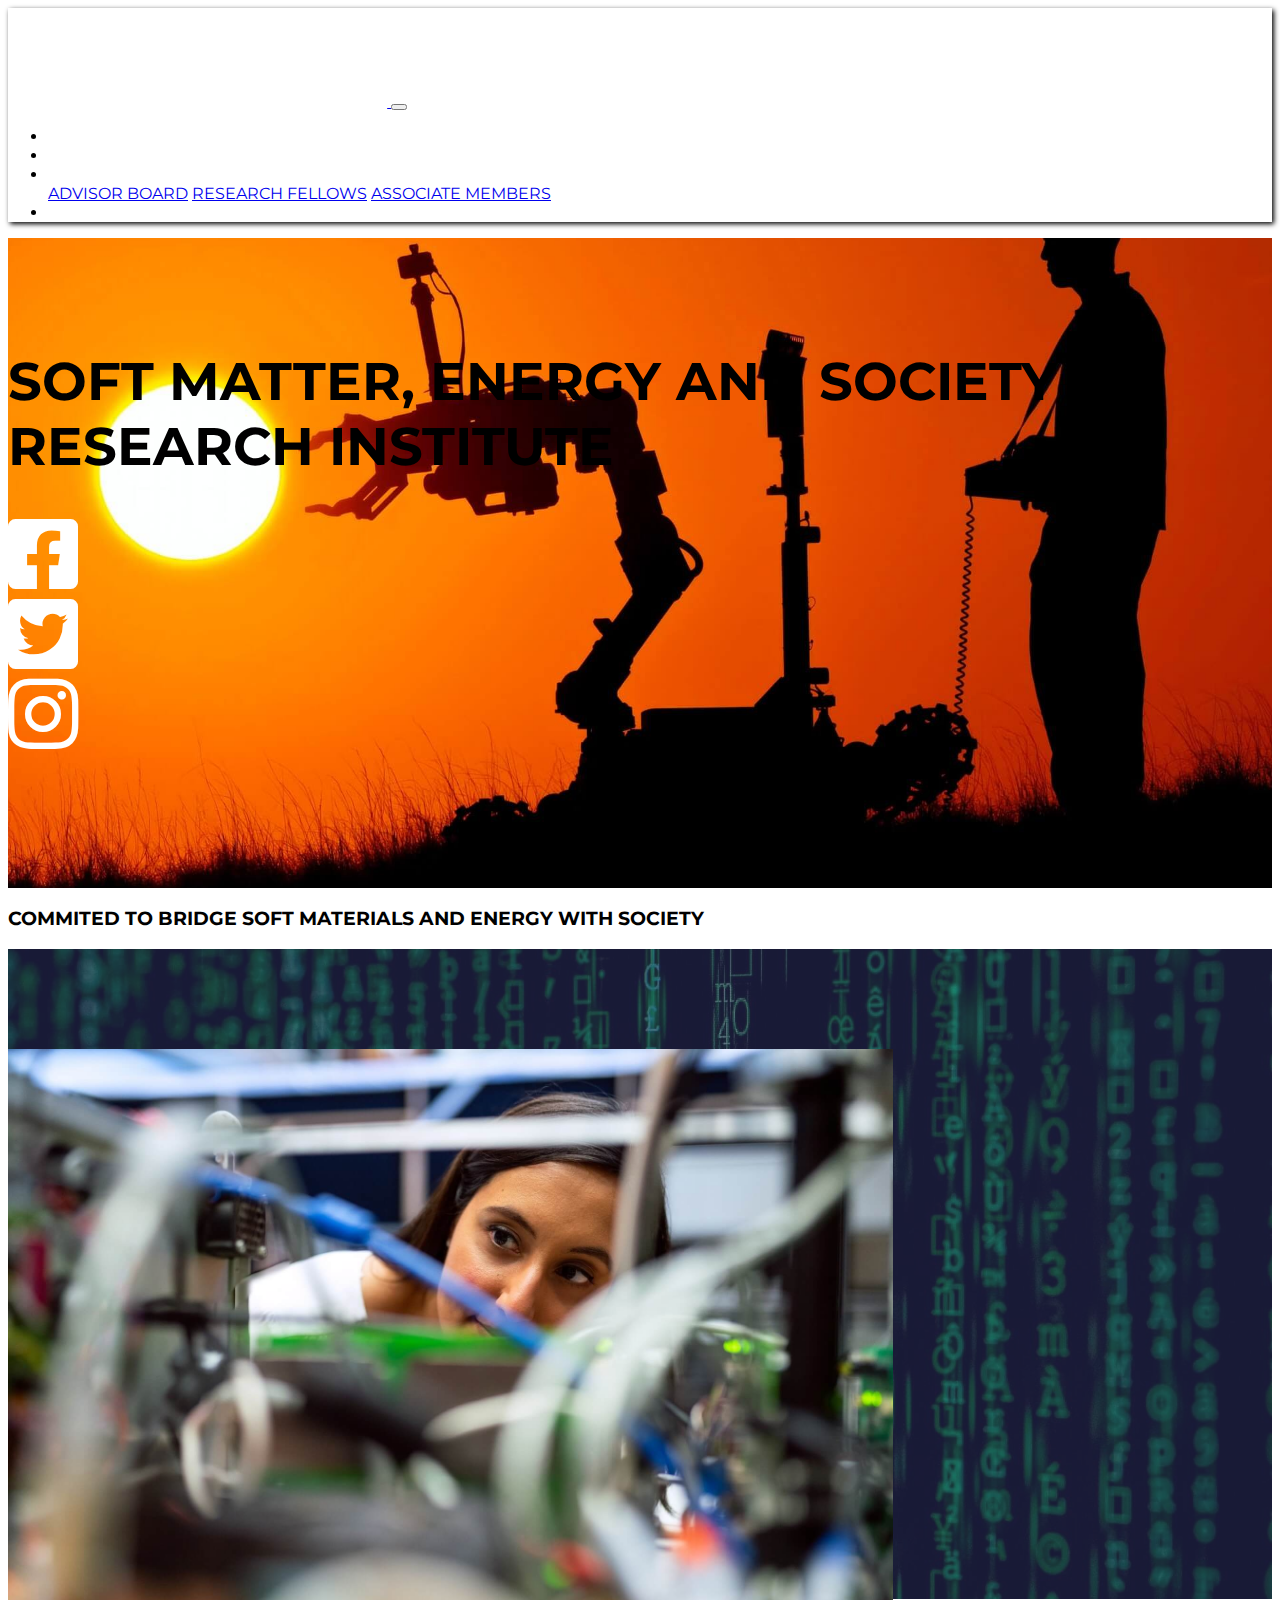
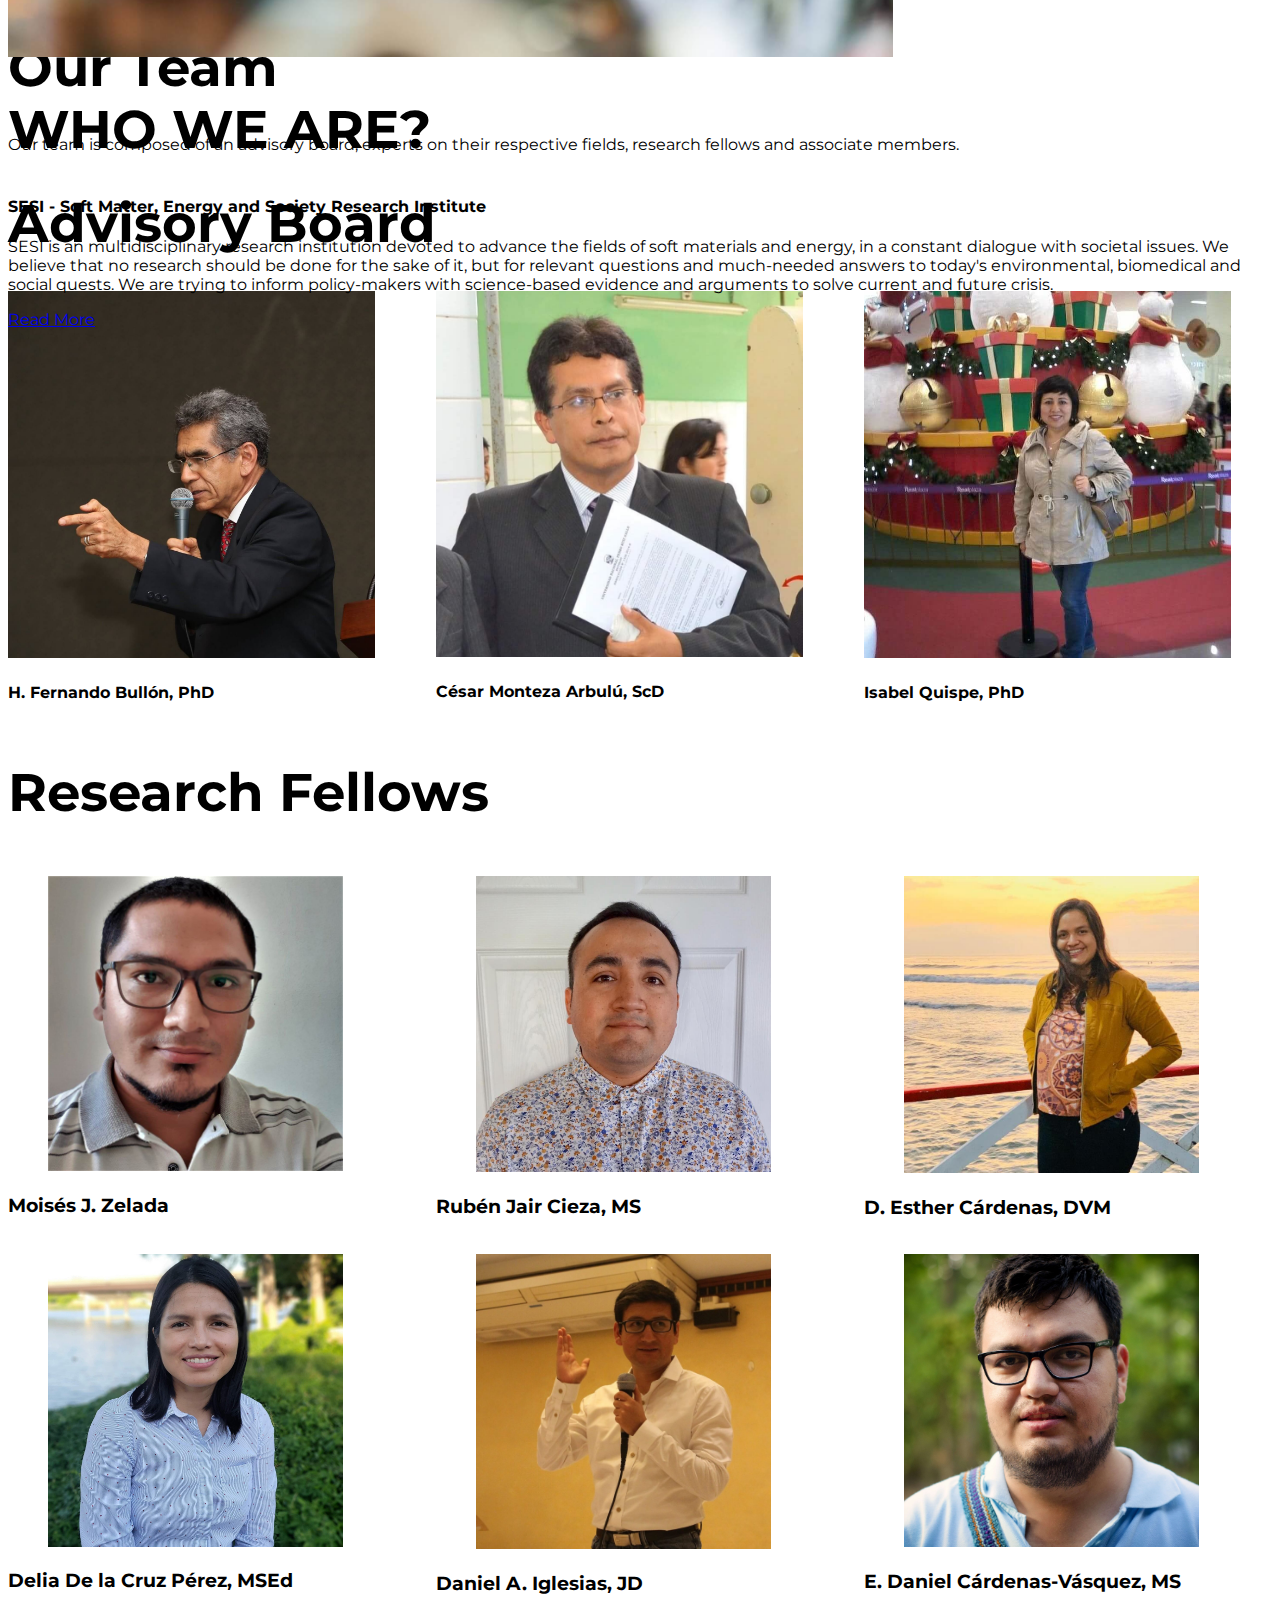
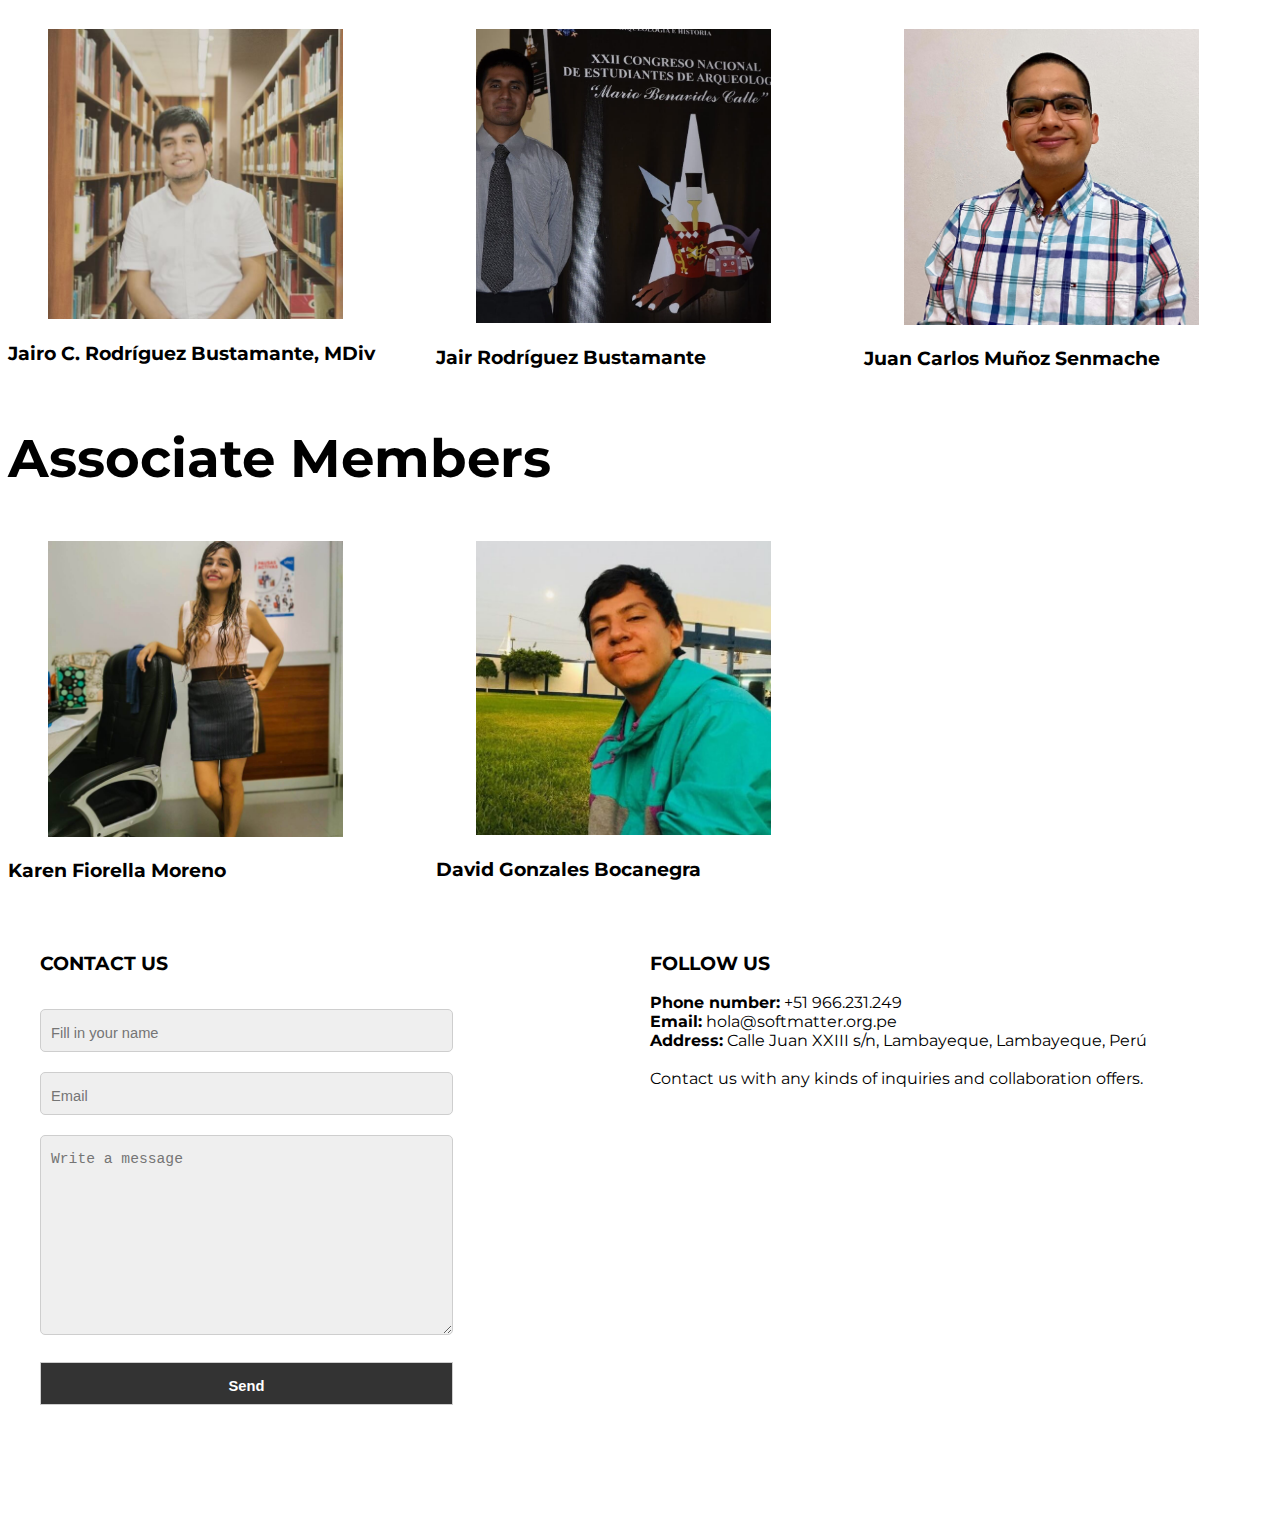
<file: index.html>
<!DOCTYPE html>
<html lang="en">
  <head>
    <title>Soft Matter, Energy and Society Research Institute</title>
    <meta charset="UTF-8" />
    <meta name="viewport" content="width=device-width, initial-scale=1.0" />
    <meta name="author" content="José David Gonzales Bocanegra" />
    <link rel="icon" type="image/png" href="img/icono.png" />

    <!--Font Awesome-->
    <link
      rel="stylesheet"
      href="https://use.fontawesome.com/releases/v5.8.2/css/all.css"
    />
    <!--Bootstrap CSS-->
    <link
      rel="stylesheet"
      href="https://stackpath.bootstrapcdn.com/bootstrap/4.5.0/css/bootstrap.min.css"
      integrity="sha384-9aIt2nRpC12Uk9gS9baDl411NQApFmC26EwAOH8WgZl5MYYxFfc+NcPb1dKGj7Sk"
      crossorigin="anonymous"
    />
    <!--Mi Css-->
    <link rel="stylesheet" href="styles/style.css" />
    <!--Google Fonts-->
    <link
      href="https://fonts.googleapis.com/css2?family=Montserrat&display=swap"
      rel="stylesheet"
    />
  </head>

  <body>
    <!--Navegación-->
    <nav class="navbar navbar-expand-lg navbar-dark bg-dark">
      <a class="navbar-brand" href="index.html">
        <img
          src="img/logo.png"
          href="#"
          alt="logotipo"
          class="img-logo"
          style="width: 30%"
        />
      </a>
      <button
        class="navbar-toggler"
        type="button"
        data-toggle="collapse"
        data-target="#navbarNav"
        aria-controls="navbarNav"
        aria-expanded="false"
        aria-label="Toggle navigation"
      >
        <span class="navbar-toggler-icon"></span>
      </button>
      <div class="collapse navbar-collapse" id="navbarNav">
        <ul class="navbar-nav ml-auto">
          <li class="nav-item active">
            <a class="nav-link" href="index.html"
              >HOME <span class="sr-only">(current)</span>
            </a>
          </li>
          <li class="nav-item">
            <a class="nav-link" href="#about">ABOUT</a>
          </li>
          <li class="nav-item dropdown">
            <a
              class="nav-link dropdown-toggle"
              href="#"
              id="navbarDropdownMenuLink"
              role="button"
              data-toggle="dropdown"
              aria-haspopup="true"
              aria-expanded="false"
            >
              TEAM
            </a>
            <div class="dropdown-menu" aria-labelledby="navbarDropdownMenuLink">
              <a class="dropdown-item" href="#advisor-board">ADVISOR BOARD</a>
              <a class="dropdown-item" href="#research-fellows"
                >RESEARCH FELLOWS</a
              >
              <a class="dropdown-item" href="#asociate-members"
                >ASSOCIATE MEMBERS</a
              >
            </div>
          </li>
          <li class="nav-item">
            <a class="nav-link" href="#contact">CONTACT</a>
          </li>
        </ul>
      </div>
    </nav>

    <!--BLOQUE #01: Header-->
    <header class="main-header">
      <!--Título e íconos de redes sociales-->
      <div class="text-white py-5">
        <div class="container text-center">
          <h1 class="title justify-content-center align-self-center py-5">
            SOFT MATTER, ENERGY AND SOCIETY RESEARCH INSTITUTE
          </h1>
          <div class="row">
            <div id="facebook" class="col">
              <a
                class="icon"
                href="https://web.facebook.com/softmatter"
                target="_blank"
              >
                <i class="fab fa-facebook-square"></i>
              </a>
            </div>
            <div id="twitter" class="col">
              <a class="icon" href="" target="_blank">
                <i class="fab fa-twitter-square"></i>
              </a>
            </div>
            <div id="instagram" class="col">
              <a class="icon" href="" target="_blank">
                <i class="fab fa-instagram"></i>
              </a>
            </div>
          </div>
        </div>
      </div>
    </header>

    <!--BLOQUE #02-->
    <section>
      <h3 class="title text-center py-5">
        COMMITED TO BRIDGE SOFT MATERIALS AND ENERGY WITH SOCIETY
      </h3>
    </section>

    <!--BLOQUE #03: ¿Quiénes somos?-->
    <section id="about" class="main-about">
      <div class="background-overlay text-white py-5">
        <div class="container">
          <div class="row">
            <div
              class="col-md-6 text-center justify-content-center align-self-center"
            >
              <img
                src="img/scientist.jpg"
                alt="scientist"
                class="img-fluid imagen"
                style="width: 70%"
              />
            </div>
            <div
              class="col-md-6 text-center justify-content-center align-self-center"
            >
              <h1 class="title">WHO WE ARE?</h1>
              <h4>SESI - Soft Matter, Energy and Society Research Institute</h4>
              <p class="text">
                SESI is an multidisciplinary research institution devoted to
                advance the fields of soft materials and energy, in a constant
                dialogue with societal issues. We believe that no research
                should be done for the sake of it, but for relevant questions
                and much-needed answers to today's environmental, biomedical and
                social quests. We are trying to inform policy-makers with
                science-based evidence and arguments to solve current and future
                crisis.
              </p>
              <a href="#" class="btn btn-outline-secondary btn-lg text-width"
                >Read More</a
              >
            </div>
          </div>
        </div>
      </div>
    </section>

    <!--BLOQUE #04: Nuestro Equipo-->
    <section class="team bg-light py-5">
      <div>
        <h1 class="text-center">Our Team</h1>
        <p class="text-center">
          Our team is composed of an advisory board, experts on their respective
          fields, research fellows and associate members.
        </p>

        <div id="advisor-board" class="junta-consultiva py-3">
          <h1 class="text-center py-5">Advisory Board</h1>
          <div class="container grid-3 text-center">
            <div class="col">
              <img
                class="imagen"
                src="img/bullon.jpg"
                alt="F. Bullon"
                style="width: 90%"
              />
              <h4 class="text-center persona">H. Fernando Bullón, PhD</h4>
            </div>
            <div class="col">
              <img
                class="imagen"
                src="img/monteza.jpg"
                alt="C. Monteza"
                style="width: 90%"
              />
              <h4 class="text-center persona">César Monteza Arbulú, ScD</h4>
            </div>
            <div class="col">
              <img
                class="imagen"
                src="img/isabel.jpg"
                alt="I. Quispe"
                style="width: 90%"
              />
              <h4 class="text-center persona">Isabel Quispe, PhD</h4>
            </div>
          </div>
        </div>

        <div id="research-fellows" class="investigadores py-5">
          <h1 class="text-center">Research Fellows</h1>
          <div class="container grid-3 text-center py-3">
            <div class="col1">
              <div>
                <figure>
                  <a href="R_Fellows/mzelada.html">
                    <img
                      src="img/zeladxxx.jpg"
                      alt="M. Zelada"
                      style="width: 90%"
                    />
                  </a>
                </figure>

                <h3 class="text-center">Moisés J. Zelada</h3>
              </div>
            </div>
            <div class="col2">
              <div>
                <figure>
                  <a href="R_Fellows/rcieza.html">
                    <img
                      src="img/jair2.jpeg"
                      alt="R. Cieza"
                      style="width: 90%"
                    />
                  </a>
                </figure>
                <h3 class="text-center">Rubén Jair Cieza, MS</h3>
              </div>
            </div>
            <div class="col3">
              <div>
                <figure>
                  <a href="R_Fellows/ecardenas.html">
                    <img
                      src="img/esther.jpeg"
                      alt="E. Cárdenas"
                      style="width: 90%"
                    />
                  </a>
                </figure>
                <h3 class="text-center">D. Esther Cárdenas, DVM</h3>
              </div>
            </div>
          </div>
          <div class="container grid-3 text-center">
            <div class="col1">
              <div>
                <figure>
                  <a href="R_Fellows/ddelacruz.html">
                    <img
                      src="img/delia.jpg"
                      alt="D. de la Cruz"
                      style="width: 90%"
                    />
                  </a>
                </figure>
                <h3 class="text-center">Delia De la Cruz Pérez, MSEd</h3>
              </div>
            </div>
            <div class="col2">
              <div>
                <figure>
                  <a href="R_Fellows/diglesias.html">
                    <img
                      src="img/iglesias.jpg"
                      alt="D. Iglesias"
                      style="width: 90%"
                    />
                  </a>
                </figure>
                <h3 class="text-center">Daniel A. Iglesias, JD</h3>
              </div>
            </div>
            <div class="col3">
              <div>
                <figure>
                  <a href="R_Fellows/dcardenas.html">
                    <img
                      src="img/daniel.jpg"
                      alt="D. Cárdenas"
                      style="width: 90%"
                    />
                  </a>
                </figure>
                <h3 class="text-center">E. Daniel Cárdenas-Vásquez, MS</h3>
              </div>
            </div>
          </div>
          <div class="container grid-3 text-center">
            <div class="col1">
              <div>
                <figure>
                  <a href="R_Fellows/jrodriguez.html">
                    <img
                      src="img/jairo.jpeg"
                      alt="J. Rodríguez"
                      style="width: 90%"
                    />
                  </a>
                </figure>
                <h3 class="text-center">Jairo C. Rodríguez Bustamante, MDiv</h3>
              </div>
            </div>
            <div class="col2">
              <div>
                <figure>
                  <a href="R_Fellows/orodriguez.html">
                    <img
                      src="img/jair.jpeg"
                      alt="O. Rodríguez"
                      style="width: 90%"
                    />
                  </a>
                </figure>
                <h3 class="text-center">Jair Rodríguez Bustamante</h3>
              </div>
            </div>
            <div class="col3">
              <div>
                <figure>
                  <a href="R_Fellows/jmunoz.html">
                    <img
                      src="img/juanca.jpg"
                      alt="J. Muñoz"
                      style="width: 90%"
                    />
                  </a>
                </figure>
                <h3 class="text-center">Juan Carlos Muñoz Senmache</h3>
              </div>
            </div>
          </div>
        </div>

        <div id="asociate-members" class="asociados">
          <h1 class="text-center">Associate Members</h1>
          <div class="container grid-3 text-center">
            <div class="col1">
              <div>
                <figure>
                  <a href="R_Fellows/kmoreno.html">
                    <img
                      src="img/lokis.jpeg"
                      alt="K. Moreno"
                      style="width: 90%"
                    />
                  </a>
                </figure>
                <h3 class="text-center">Karen Fiorella Moreno</h3>
              </div>
            </div>
            <div class="col2">
              <div>
                <figure>
                  <a href="R_Fellows/dgonzales.html">
                    <img
                      src="img/david.jpeg"
                      alt="D. Gonzales"
                      style="width: 90%"
                    />
                  </a>
                </figure>
                <h3 class="text-center">David Gonzales Bocanegra</h3>
              </div>
            </div>
            <div class="col3">
              <div>
                <!--Columna vacía-->
              </div>
            </div>
          </div>
        </div>
      </div>
    </section>

    <section id="contact" class="contacto bg-medium">
      <div class="container grid-2">
        <div class="col1">
          <h3 class="title">CONTACT US</h3>
          <form class="formulario">
            <input
              name="nombre"
              placeholder="Fill in your name"
              type="text"
              required
            /><br />
            <input
              name="email"
              placeholder="Email"
              type="email"
              required
            /><br />
            <textarea
              name="mensaje"
              placeholder="Write a message"
              required
            ></textarea>
            <input type="submit" value="Send" class="enviar" />
          </form>
        </div>
        <div class="col2">
          <h3 class="title">FOLLOW US</h3>
          <div class="social">
            <!--REDES SOCIALES VACÍAS-->
          </div>
          <div class="siguenos">
            <p class="text">
              <b>Phone number:</b> +51 966.231.249<br />
              <b>Email:</b> hola@softmatter.org.pe<br />
              <b>Address:</b> Calle Juan XXIII s/n, Lambayeque, Lambayeque,
              Perú<br /><br />
              Contact us with any kinds of inquiries and collaboration offers.
            </p>
          </div>
        </div>
      </div>
    </section>

    <footer class="footer-main text-center bg-dark">
      <div>
        <p class="text">
          Soft Matter &copy; 2020 - Todos los derechos reservados
        </p>
      </div>
    </footer>

    <!--BOOTSTRAP JS-->
    <script
      src="https://code.jquery.com/jquery-3.5.1.slim.min.js"
      integrity="sha384-DfXdz2htPH0lsSSs5nCTpuj/zy4C+OGpamoFVy38MVBnE+IbbVYUew+OrCXaRkfj"
      crossorigin="anonymous"
    ></script>
    <script
      src="https://cdn.jsdelivr.net/npm/popper.js@1.16.0/dist/umd/popper.min.js"
      integrity="sha384-Q6E9RHvbIyZFJoft+2mJbHaEWldlvI9IOYy5n3zV9zzTtmI3UksdQRVvoxMfooAo"
      crossorigin="anonymous"
    ></script>
    <script
      src="https://stackpath.bootstrapcdn.com/bootstrap/4.5.0/js/bootstrap.min.js"
      integrity="sha384-OgVRvuATP1z7JjHLkuOU7Xw704+h835Lr+6QL9UvYjZE3Ipu6Tp75j7Bh/kR0JKI"
      crossorigin="anonymous"
    ></script>
  </body>
</html>
</file>
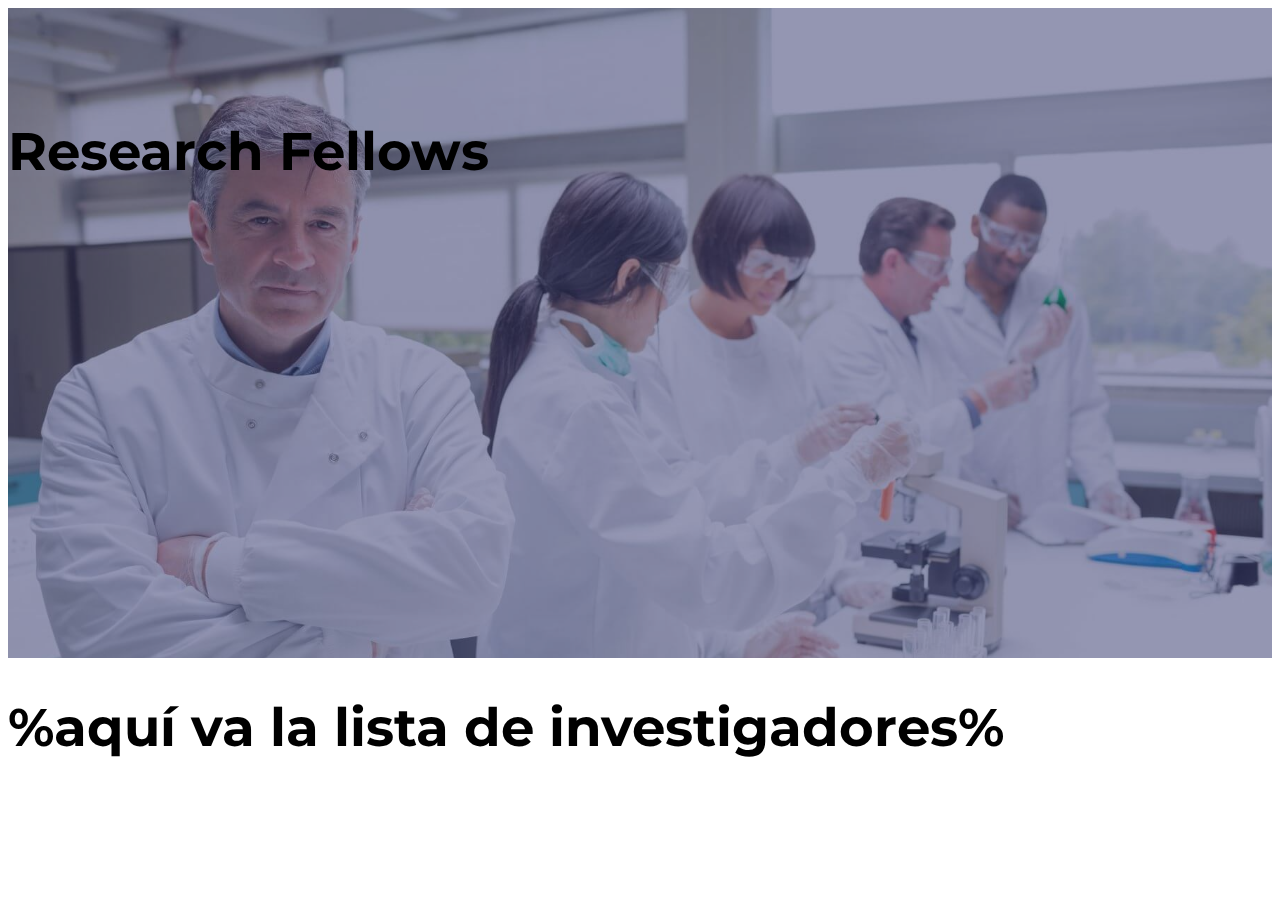
<file: research_fellows.html>
<!DOCTYPE html>
<html lang="en">

<head>
	<title>SM| Research Fellows</title>
	<meta charset="UTF-8">
	<meta name="viewport" content="width=device-width, initial-scale=1.0">
	<meta name="author" content="José David Gonzales Bocanegra">
	<link rel="icon" type="image/png" href="img/icono.png" />

	<!--Font Awesome-->
	<link rel="stylesheet" href="https://use.fontawesome.com/releases/v5.8.2/css/all.css">
	<!--Bootstrap CSS-->
	<link rel="stylesheet" href="https://stackpath.bootstrapcdn.com/bootstrap/4.5.0/css/bootstrap.min.css" integrity="sha384-9aIt2nRpC12Uk9gS9baDl411NQApFmC26EwAOH8WgZl5MYYxFfc+NcPb1dKGj7Sk" crossorigin="anonymous">
	<!--Mi Css-->
	<link rel="stylesheet" href="styles/style.css">
	<!--Google Fonts-->
	<link href="https://fonts.googleapis.com/css2?family=Montserrat&display=swap" rel="stylesheet">

</head>

<body>
	<!--Header-->
    <header class="secondary-header">
		<div class="background-overlay text-white py-5">
			<div class="container text-center">
				<h1 class="title justify-content-center align-self-center py-5">Research Fellows</h1>
			</div>
		</div>
	</header>

	<!--Investigadores-->
	<section class="">
		<div>
			<h1>%aquí va la lista de investigadores%</h1>
		</div>
	</section>
</body>

</html>
</file>
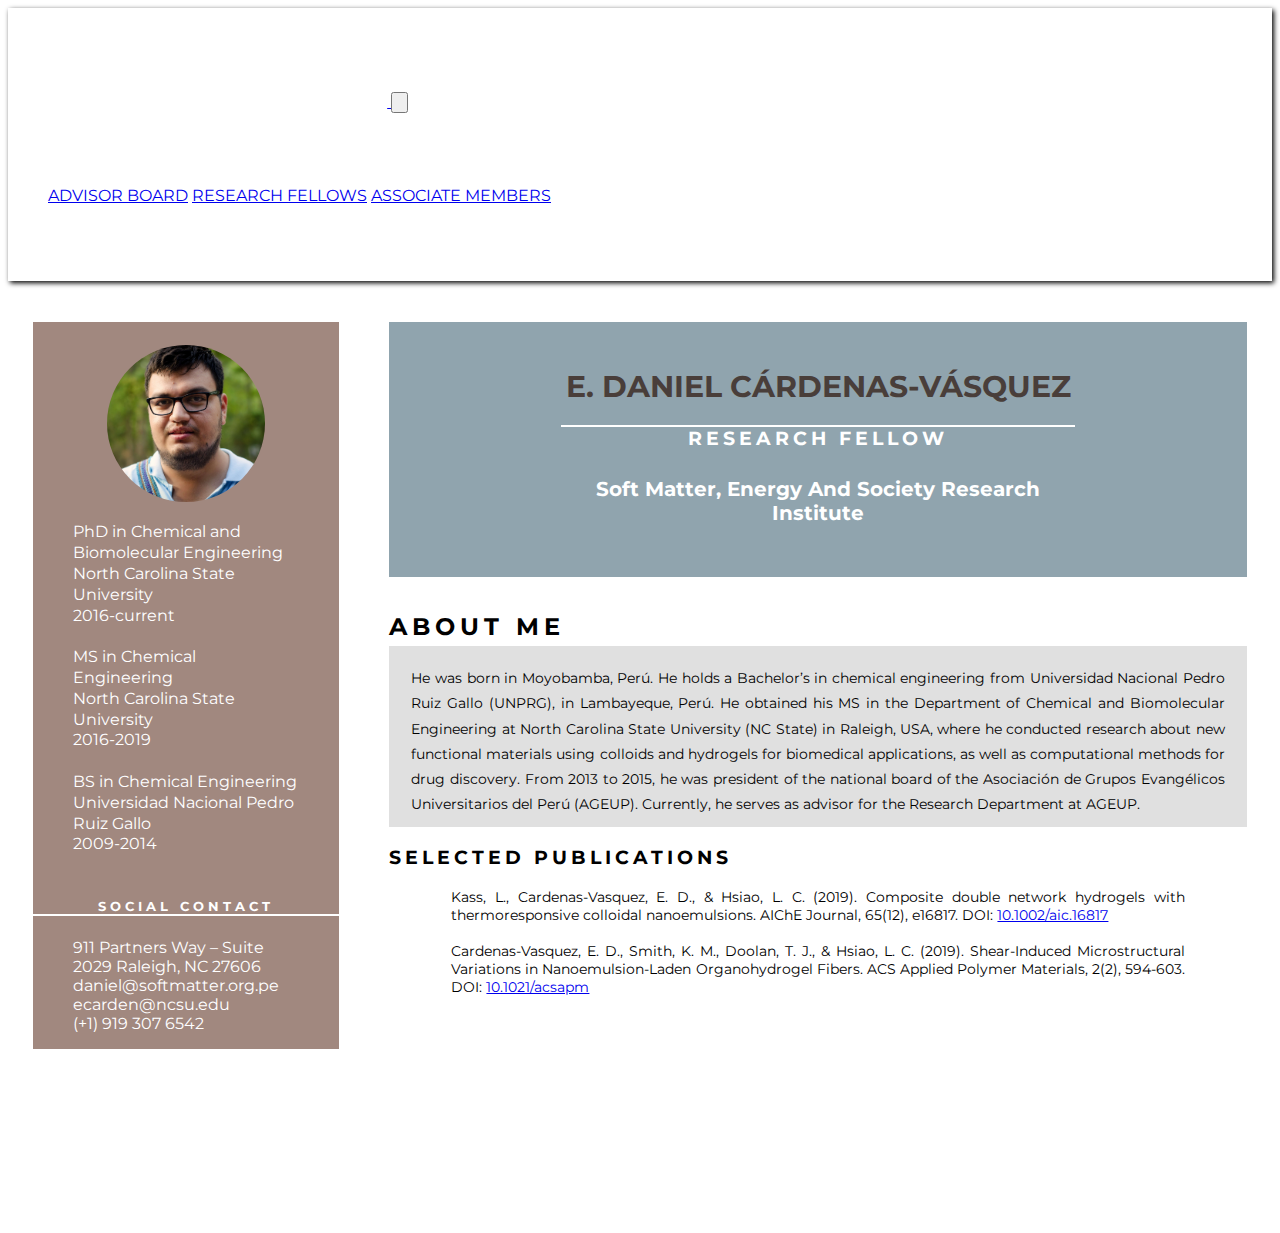
<file: R_Fellows/dcardenas.html>
<!DOCTYPE html>
<html lang="en">
  <head>
    <meta charset="UTF-8" />
    <meta name="viewport" content="width=device-width, initial-scale=1.0" />
    <title>RF| Ernesto D. Cárdenas</title>
    <meta name="author" content="José David Gonzales Bocanegra" />
    <link rel="icon" type="image/png" href="/img/icono.png" />

    <!--Font Awesome-->
    <link
      rel="stylesheet"
      href="https://use.fontawesome.com/releases/v5.8.2/css/all.css"
    />
    <!--Bootstrap CSS-->
    <link
      rel="stylesheet"
      href="https://stackpath.bootstrapcdn.com/bootstrap/4.5.0/css/bootstrap.min.css"
      integrity="sha384-9aIt2nRpC12Uk9gS9baDl411NQApFmC26EwAOH8WgZl5MYYxFfc+NcPb1dKGj7Sk"
      crossorigin="anonymous"
    />
    <!--Mi Css del index-->
    <link rel="stylesheet" href="/styles/style.css" />
    <!--Google Fonts-->
    <link
      href="https://fonts.googleapis.com/css2?family=Montserrat&display=swap"
      rel="stylesheet"
    />
    <!--CSS de CV-->
    <link rel="stylesheet" href="../styles/styleCV.css" />
  </head>
  <body>
    <!--Navegación-->
    <nav class="navbar navbar-expand-lg navbar-dark bg-dark">
      <a class="navbar-brand" href="../index.html">
        <img
          src="../img/logo.png"
          href="#"
          alt="logotipo"
          class="img-logo"
          style="width: 30%"
        />
      </a>
      <button
        class="navbar-toggler"
        type="button"
        data-toggle="collapse"
        data-target="#navbarNav"
        aria-controls="navbarNav"
        aria-expanded="false"
        aria-label="Toggle navigation"
      >
        <span class="navbar-toggler-icon"></span>
      </button>
      <div class="collapse navbar-collapse" id="navbarNav">
        <ul class="navbar-nav ml-auto">
          <li class="nav-item active">
            <a class="nav-link" href="../index.html"
              >HOME <span class="sr-only"></span>
            </a>
          </li>
          <li class="nav-item">
            <a class="nav-link" href="#">ABOUT</a>
          </li>
          <li class="nav-item dropdown">
            <a
              class="nav-link dropdown-toggle"
              href="#"
              id="navbarDropdownMenuLink"
              role="button"
              data-toggle="dropdown"
              aria-haspopup="true"
              aria-expanded="false"
            >
              TEAM
            </a>
            <div class="dropdown-menu" aria-labelledby="navbarDropdownMenuLink">
              <a class="dropdown-item" href="#">ADVISOR BOARD</a>
              <a
                class="dropdown-item"
                href="/pages/research_fellows.html"
                target="_blank"
                >RESEARCH FELLOWS</a
              >
              <a class="dropdown-item" href="#">ASSOCIATE MEMBERS</a>
            </div>
          </li>
          <li class="nav-item">
            <a class="nav-link" href="/pages/research_fellows.html">RESEARCH</a>
          </li>
          <li class="nav-item">
            <a class="nav-link" href="#">ACADEMICS</a>
          </li>
          <li class="nav-item">
            <a class="nav-link" href="#">CONTACT</a>
          </li>
          <li class="nav-item">
            <a class="nav-link" href="#">ESPAÑOL</a>
          </li>
        </ul>
      </div>
    </nav>

    <header>
      <!--Por ahora el header vacío-->
    </header>
    <div class="main-container">
      <aside>
        <figure id="img-CV">
          <img
            src="../img/daniel.jpg"
            alt="imagen del investigador Daniel Cárdenas"
          />
        </figure>
        <section class="izquierda">
          <ul>
            <li><span>PhD in Chemical and Biomolecular Engineering</span></li>
            <li>
              <span>North Carolina State University </span><br /><span
                >2016-current</span
              >
            </li>
            <br />
            <li><span>MS in Chemical Engineering</span></li>
            <li>
              <span>North Carolina State University </span><br /><span
                >2016-2019</span
              >
            </li>
            <br />
            <li><span>BS in Chemical Engineering</span></li>
            <li>
              <span>Universidad Nacional Pedro Ruiz Gallo </span><br /><span
                >2009-2014</span
              >
            </li>
            <br />
          </ul>
        </section>
        <section>
          <h5>Social Contact</h5>
          <ul>
            <li>
              <span>911 Partners Way – Suite 2029 Raleigh, NC 27606</span>
            </li>
            <li><span>daniel@softmatter.org.pe</span></li>
            <li><span>ecarden@ncsu.edu</span></li>
            <li><span>(+1) 919 307 6542</span></li>
          </ul>
        </section>
      </aside>
      <main>
        <section class="hero">
          <h1>E. Daniel Cárdenas-Vásquez</h1>
          <h3>Research Fellow</h3>
          <h4>Soft Matter, Energy And Society Research Institute</h4>
        </section>
        <section class="about-me">
          <h2>About me</h2>
          <p>
            He was born in Moyobamba, Perú. He holds a Bachelor’s in chemical
            engineering from Universidad Nacional Pedro Ruiz Gallo (UNPRG), in
            Lambayeque, Perú. He obtained his MS in the Department of Chemical
            and Biomolecular Engineering at North Carolina State University (NC
            State) in Raleigh, USA, where he conducted research about new
            functional materials using colloids and hydrogels for biomedical
            applications, as well as computational methods for drug discovery.
            From 2013 to 2015, he was president of the national board of the
            Asociación de Grupos Evangélicos Universitarios del Perú (AGEUP).
            Currently, he serves as advisor for the Research Department at
            AGEUP.
          </p>
        </section>
        <section class="selected-publications">
          <h3>Selected Publications</h3>
          <article>
            <ul>
              <li>
                Kass, L., Cardenas‐Vasquez, E. D., & Hsiao, L. C. (2019).
                Composite double network hydrogels with thermoresponsive
                colloidal nanoemulsions. AIChE Journal, 65(12), e16817. DOI:
                <a href="https://doi.org/10.1002/aic.16817" target="_blank"
                  >10.1002/aic.16817
                </a>
              </li>
              <br />
              <li>
                Cardenas-Vasquez, E. D., Smith, K. M., Doolan, T. J., & Hsiao,
                L. C. (2019). Shear-Induced Microstructural Variations in
                Nanoemulsion-Laden Organohydrogel Fibers. ACS Applied Polymer
                Materials, 2(2), 594-603. DOI:
                <a href="https://doi.org/10.1021/acsapm.9b00979" target="_blank"
                  >10.1021/acsapm
                </a>
              </li>
            </ul>
          </article>
        </section>
      </main>
    </div>
    <footer class="footer-CV text-center bg-dark">
      <div>
        <p class="text">
          Soft Matter &copy; 2020 - Todos los derechos reservados
        </p>
      </div>
    </footer>
  </body>
</html>
</file>
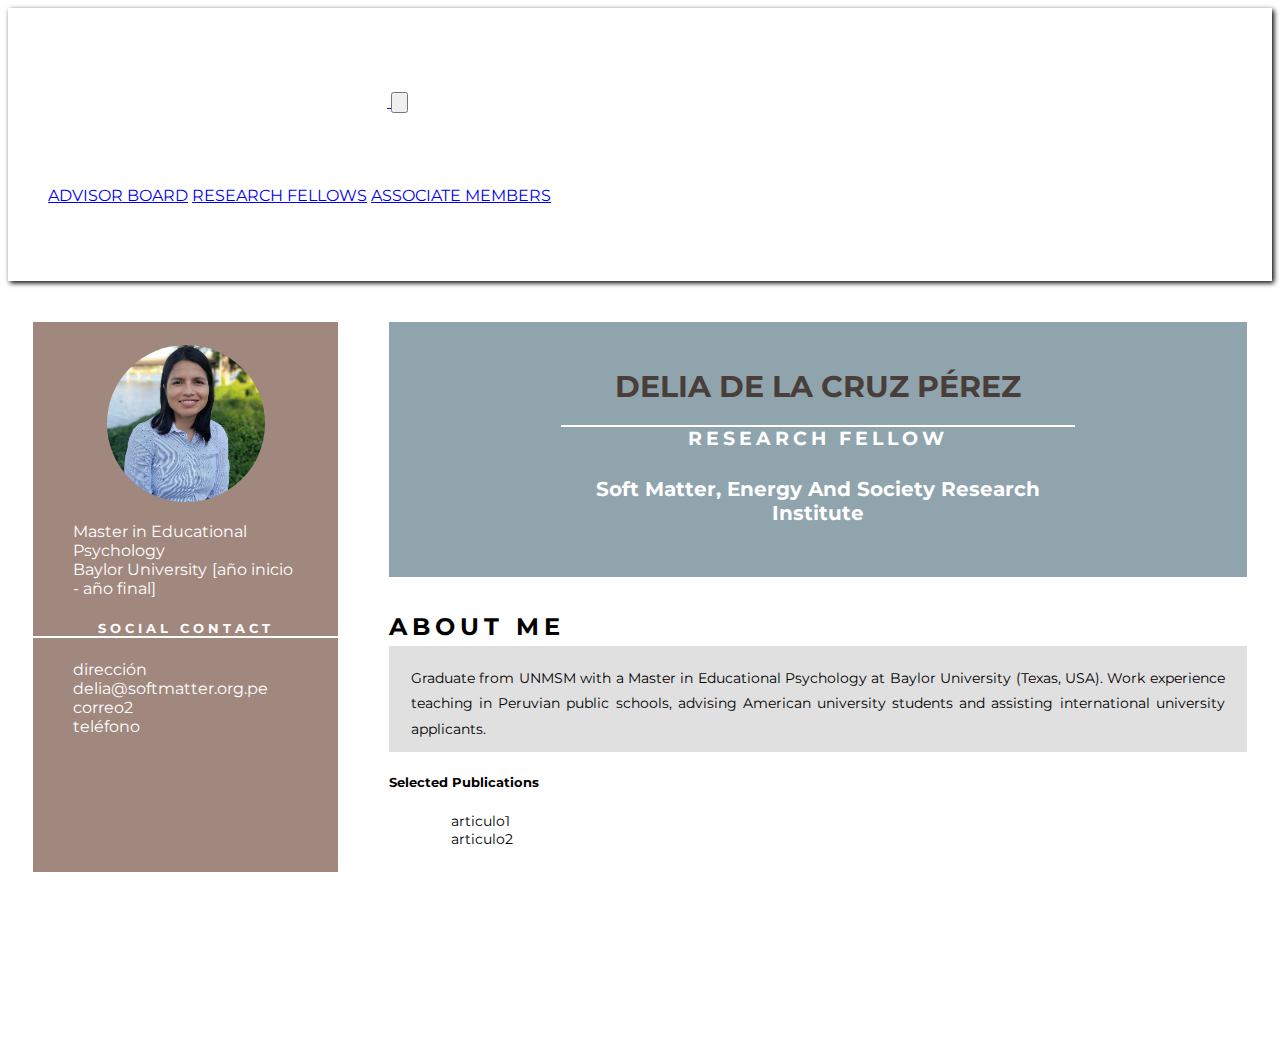
<file: R_Fellows/ddelacruz.html>
<!DOCTYPE html>
<html lang="en">
  <head>
    <meta charset="UTF-8" />
    <meta name="viewport" content="width=device-width, initial-scale=1.0" />
    <title>RF| Delia De la Cruz</title>
    <meta name="author" content="José David Gonzales Bocanegra" />
    <link rel="icon" type="image/png" href="/img/icono.png" />

    <!--Font Awesome-->
    <link
      rel="stylesheet"
      href="https://use.fontawesome.com/releases/v5.8.2/css/all.css"
    />
    <!--Bootstrap CSS-->
    <link
      rel="stylesheet"
      href="https://stackpath.bootstrapcdn.com/bootstrap/4.5.0/css/bootstrap.min.css"
      integrity="sha384-9aIt2nRpC12Uk9gS9baDl411NQApFmC26EwAOH8WgZl5MYYxFfc+NcPb1dKGj7Sk"
      crossorigin="anonymous"
    />
    <!--Mi Css del index-->
    <link rel="stylesheet" href="/styles/style.css" />
    <!--Google Fonts-->
    <link
      href="https://fonts.googleapis.com/css2?family=Montserrat&display=swap"
      rel="stylesheet"
    />
    <!--CSS de CV-->
    <link rel="stylesheet" href="../styles/styleCV.css" />
  </head>
  <body>
    <!--Navegación-->
    <nav class="navbar navbar-expand-lg navbar-dark bg-dark">
      <a class="navbar-brand" href="../index.html">
        <img
          src="../img/logo.png"
          href="#"
          alt="logotipo"
          class="img-logo"
          style="width: 30%"
        />
      </a>
      <button
        class="navbar-toggler"
        type="button"
        data-toggle="collapse"
        data-target="#navbarNav"
        aria-controls="navbarNav"
        aria-expanded="false"
        aria-label="Toggle navigation"
      >
        <span class="navbar-toggler-icon"></span>
      </button>
      <div class="collapse navbar-collapse" id="navbarNav">
        <ul class="navbar-nav ml-auto">
          <li class="nav-item active">
            <a class="nav-link" href="../index.html"
              >HOME <span class="sr-only"></span
            ></a>
          </li>
          <li class="nav-item">
            <a class="nav-link" href="#">ABOUT</a>
          </li>
          <li class="nav-item dropdown">
            <a
              class="nav-link dropdown-toggle"
              href="#"
              id="navbarDropdownMenuLink"
              role="button"
              data-toggle="dropdown"
              aria-haspopup="true"
              aria-expanded="false"
            >
              TEAM
            </a>
            <div class="dropdown-menu" aria-labelledby="navbarDropdownMenuLink">
              <a class="dropdown-item" href="#">ADVISOR BOARD</a>
              <a
                class="dropdown-item"
                href="/pages/research_fellows.html"
                target="_blank"
                >RESEARCH FELLOWS</a
              >
              <a class="dropdown-item" href="#">ASSOCIATE MEMBERS</a>
            </div>
          </li>
          <li class="nav-item">
            <a class="nav-link" href="#">RESEARCH</a>
          </li>
          <li class="nav-item">
            <a class="nav-link" href="#">ACADEMICS</a>
          </li>
          <li class="nav-item">
            <a class="nav-link" href="#">CONTACT</a>
          </li>
          <li class="nav-item">
            <a class="nav-link" href="#">ESPAÑOL</a>
          </li>
        </ul>
      </div>
    </nav>

    <header>
      <!--Por ahora el header vacío-->
    </header>
    <div class="main-container">
      <aside class="delia">
        <figure id="img-CV">
          <img
            src="../img/delia.jpg"
            alt="imagen del investigador Delia de la Cruz"
          />
        </figure>
        <section>
          <ul>
            <li><span>Master in Educational Psychology</span></li>
            <li>
              <span>Baylor University </span
              ><span>[año inicio - año final]</span>
            </li>
            <!--Se siguen colocando los grados y universidades de acuerdo al investigador-->
          </ul>
        </section>
        <section>
          <h5>Social Contact</h5>
          <ul>
            <li><span>dirección</span></li>
            <li><span>delia@softmatter.org.pe</span></li>
            <li><span>correo2</span></li>
            <li><span>teléfono</span></li>
          </ul>
        </section>
      </aside>
      <main>
        <section class="hero">
          <h1>Delia de la Cruz Pérez</h1>
          <h3>Research Fellow</h3>
          <h4>Soft Matter, Energy And Society Research Institute</h4>
        </section>
        <section class="about-me">
          <h2>About me</h2>
          <p>
            Graduate from UNMSM with a Master in Educational Psychology at
            Baylor University (Texas, USA). Work experience teaching in Peruvian
            public schools, advising American university students and assisting
            international university applicants.
          </p>
        </section>
        <section class="selected-publications">
          <h5>Selected Publications</h5>
          <article>
            <ul>
              <li>articulo1</li>
              <li>articulo2</li>
            </ul>
          </article>
        </section>
      </main>
    </div>
    <footer class="footer-CV text-center bg-dark">
      <div>
        <p class="text">
          Soft Matter &copy; 2020 - Todos los derechos reservados
        </p>
      </div>
    </footer>
  </body>
</html>
</file>
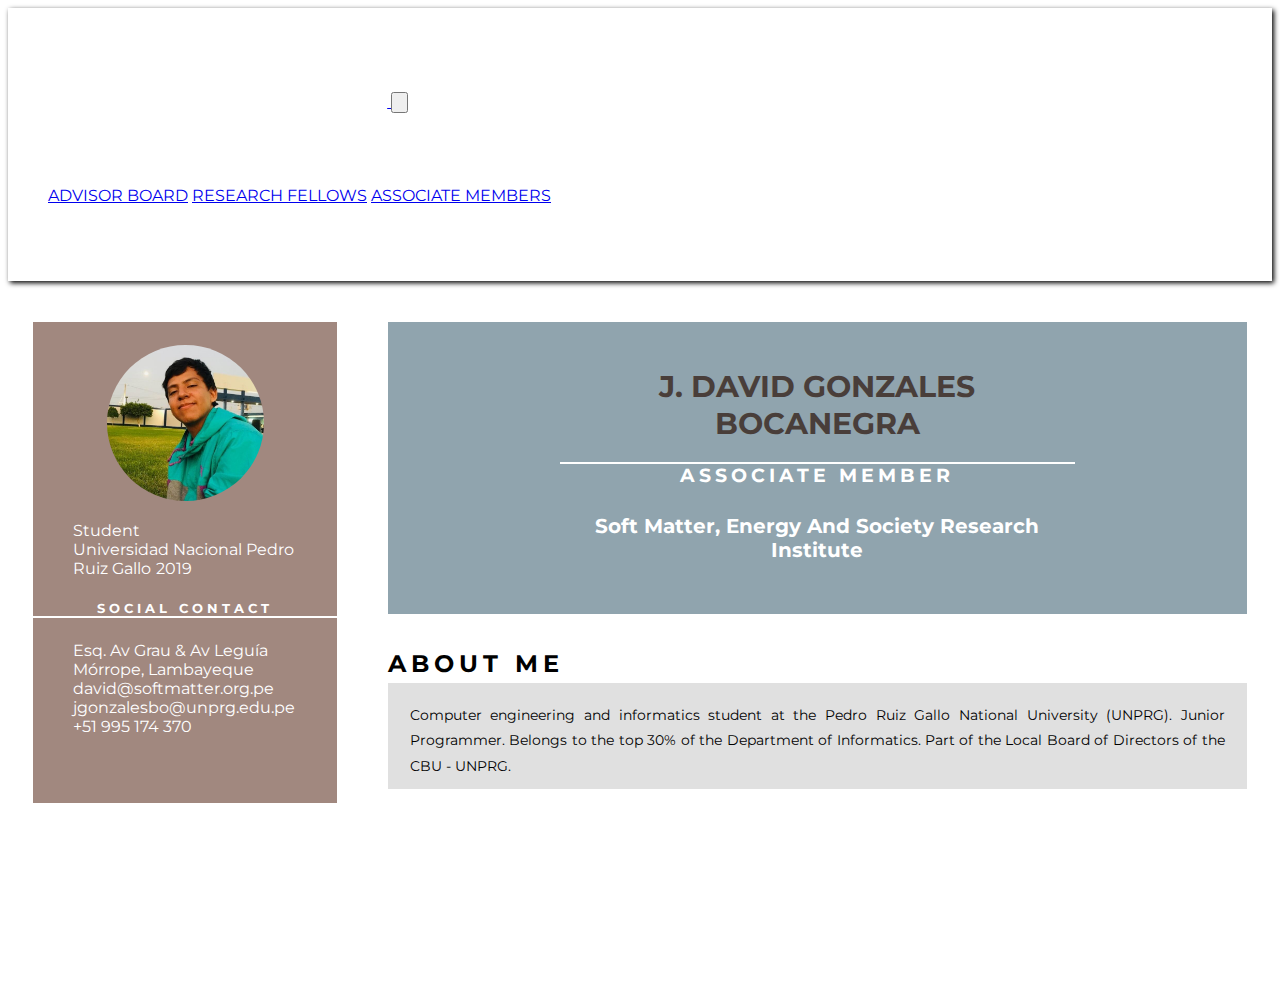
<file: R_Fellows/dgonzales.html>
<!DOCTYPE html>
<html lang="en">
  <head>
    <meta charset="UTF-8" />
    <meta name="viewport" content="width=device-width, initial-scale=1.0" />
    <title>RF| David Gonzales</title>
    <meta name="author" content="José David Gonzales Bocanegra" />
    <link rel="icon" type="image/png" href="/img/icono.png" />

    <!--Font Awesome-->
    <link
      rel="stylesheet"
      href="https://use.fontawesome.com/releases/v5.8.2/css/all.css"
    />
    <!--Bootstrap CSS-->
    <link
      rel="stylesheet"
      href="https://stackpath.bootstrapcdn.com/bootstrap/4.5.0/css/bootstrap.min.css"
      integrity="sha384-9aIt2nRpC12Uk9gS9baDl411NQApFmC26EwAOH8WgZl5MYYxFfc+NcPb1dKGj7Sk"
      crossorigin="anonymous"
    />
    <!--Mi Css-->
    <link rel="stylesheet" href="/styles/style.css" />
    <!--Google Fonts-->
    <link
      href="https://fonts.googleapis.com/css2?family=Montserrat&display=swap"
      rel="stylesheet"
    />
    <!--CSS de CV-->
    <link rel="stylesheet" href="../styles/styleCV.css" />
  </head>
  <body>
    <!--Navegación-->
    <nav class="navbar navbar-expand-lg navbar-dark bg-dark">
      <a class="navbar-brand" href="../index.html">
        <img
          src="../img/logo.png"
          href="#"
          alt="logotipo"
          class="img-logo"
          style="width: 30%"
        />
      </a>
      <button
        class="navbar-toggler"
        type="button"
        data-toggle="collapse"
        data-target="#navbarNav"
        aria-controls="navbarNav"
        aria-expanded="false"
        aria-label="Toggle navigation"
      >
        <span class="navbar-toggler-icon"></span>
      </button>
      <div class="collapse navbar-collapse" id="navbarNav">
        <ul class="navbar-nav ml-auto">
          <li class="nav-item active">
            <a class="nav-link" href="../index.html"
              >HOME <span class="sr-only"></span
            ></a>
          </li>
          <li class="nav-item">
            <a class="nav-link" href="#">ABOUT</a>
          </li>
          <li class="nav-item dropdown">
            <a
              class="nav-link dropdown-toggle"
              href="#"
              id="navbarDropdownMenuLink"
              role="button"
              data-toggle="dropdown"
              aria-haspopup="true"
              aria-expanded="false"
            >
              TEAM
            </a>
            <div class="dropdown-menu" aria-labelledby="navbarDropdownMenuLink">
              <a class="dropdown-item" href="#">ADVISOR BOARD</a>
              <a
                class="dropdown-item"
                href="/pages/research_fellows.html"
                target="_blank"
                >RESEARCH FELLOWS</a
              >
              <a class="dropdown-item" href="#">ASSOCIATE MEMBERS</a>
            </div>
          </li>
          <li class="nav-item">
            <a class="nav-link" href="#">RESEARCH</a>
          </li>
          <li class="nav-item">
            <a class="nav-link" href="#">ACADEMICS</a>
          </li>
          <li class="nav-item">
            <a class="nav-link" href="#">CONTACT</a>
          </li>
          <li class="nav-item">
            <a class="nav-link" href="#">ESPAÑOL</a>
          </li>
        </ul>
      </div>
    </nav>

    <header>
      <!--Por ahora el header vacío-->
    </header>
    <div class="main-container">
      <aside class="reno">
        <figure id="img-CV">
          <img
            src="../img/david.jpeg"
            alt="imagen del webmaster David Gonzales"
          />
        </figure>
        <section>
          <ul>
            <li>
              <span>Student</span>
            </li>
            <li>
              <span>Universidad Nacional Pedro Ruiz Gallo </span
              ><span>2019</span>
            </li>
            <!--Se siguen colocando los grados y universidades de acuerdo al investigador-->
          </ul>
        </section>
        <section>
          <h5>Social Contact</h5>
          <ul>
            <li><span>Esq. Av Grau & Av Leguía</span></li>
            <li><span>Mórrope, Lambayeque</span></li>
            <li><span>david@softmatter.org.pe</span></li>
            <li><span>jgonzalesbo@unprg.edu.pe</span></li>
            <li><span>+51 995 174 370</span></li>
          </ul>
        </section>
      </aside>
      <main>
        <section class="hero">
          <h1>J. David Gonzales Bocanegra</h1>
          <h3>Associate Member</h3>
          <h4>Soft Matter, Energy And Society Research Institute</h4>
        </section>
        <section class="about-me">
          <h2>About me</h2>
          <p>
            Computer engineering and informatics student at the Pedro Ruiz Gallo
            National University (UNPRG). Junior Programmer. Belongs to the top
            30% of the Department of Informatics. Part of the Local Board of
            Directors of the CBU - UNPRG.
          </p>
        </section>
        <!--
			<section class="selected-publications">
				<h5>Selected Publications</h5>
				<article>
					<ul>
						<li>articulo1</li>
						<li>articulo2</li>
					</ul>
				</article>
			</section>
			-->
      </main>
    </div>
    <footer class="footer-CV text-center bg-dark">
      <div>
        <p class="text">
          Soft Matter &copy; 2020 - Todos los derechos reservados
        </p>
      </div>
    </footer>
  </body>
</html>
</file>
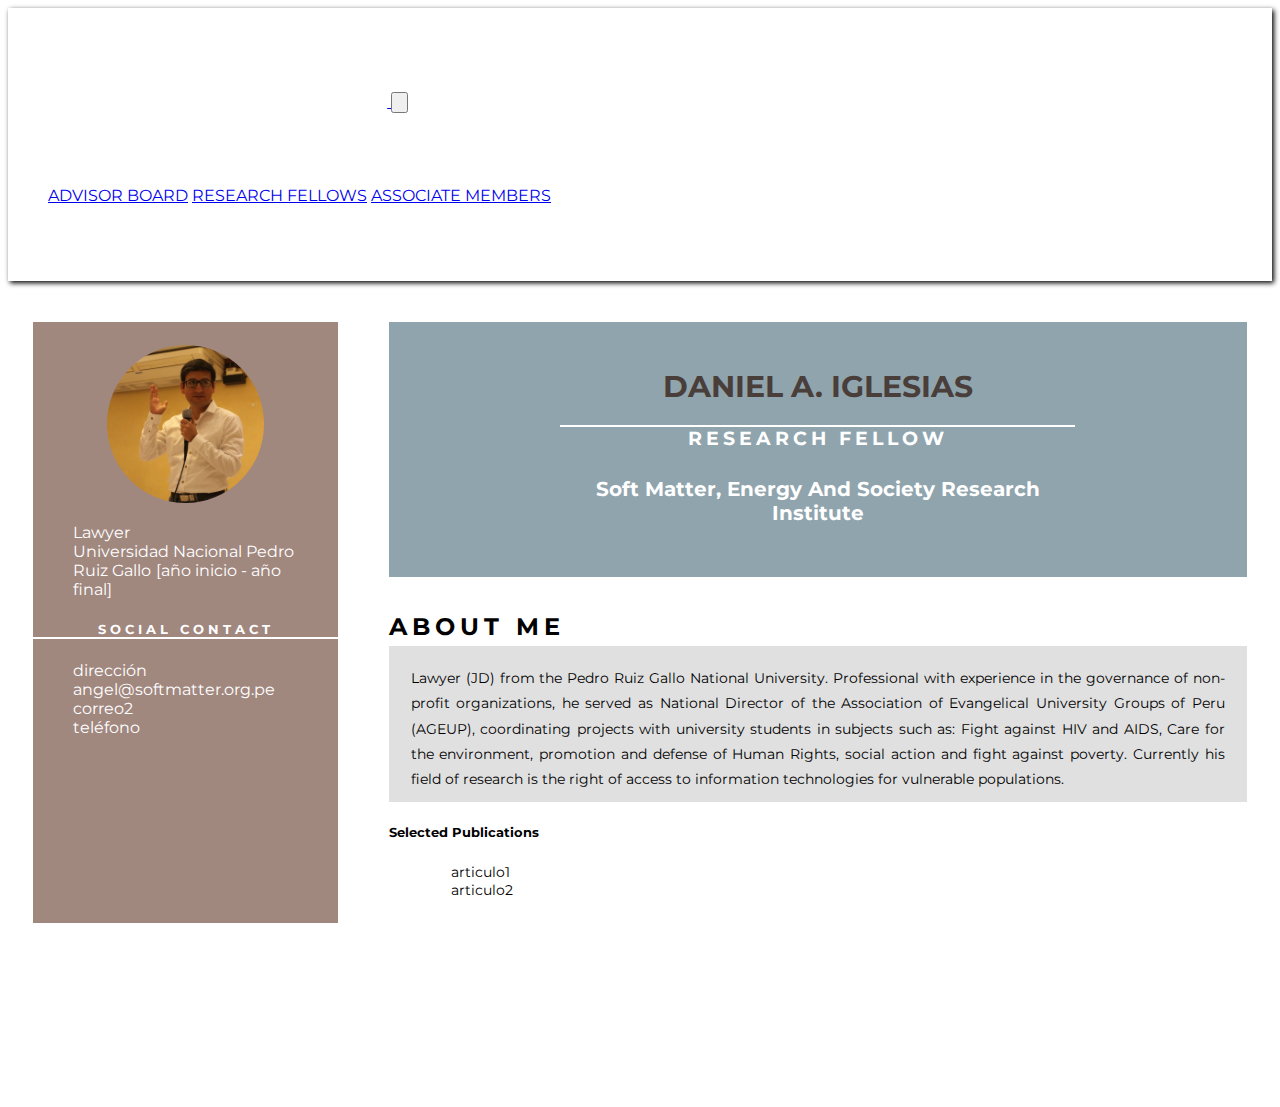
<file: R_Fellows/diglesias.html>
<!DOCTYPE html>
<html lang="en">
  <head>
    <meta charset="UTF-8" />
    <meta name="viewport" content="width=device-width, initial-scale=1.0" />
    <title>RF| Daniel Iglesias</title>
    <meta name="author" content="José David Gonzales Bocanegra" />
    <link rel="icon" type="image/png" href="/img/icono.png" />

    <!--Font Awesome-->
    <link
      rel="stylesheet"
      href="https://use.fontawesome.com/releases/v5.8.2/css/all.css"
    />
    <!--Bootstrap CSS-->
    <link
      rel="stylesheet"
      href="https://stackpath.bootstrapcdn.com/bootstrap/4.5.0/css/bootstrap.min.css"
      integrity="sha384-9aIt2nRpC12Uk9gS9baDl411NQApFmC26EwAOH8WgZl5MYYxFfc+NcPb1dKGj7Sk"
      crossorigin="anonymous"
    />
    <!--Mi Css-->
    <link rel="stylesheet" href="/styles/style.css" />
    <!--Google Fonts-->
    <link
      href="https://fonts.googleapis.com/css2?family=Montserrat&display=swap"
      rel="stylesheet"
    />
    <!--CSS de CV-->
    <link rel="stylesheet" href="../styles/styleCV.css" />
  </head>
  <body>
    <!--Navegación-->
    <nav class="navbar navbar-expand-lg navbar-dark bg-dark">
      <a class="navbar-brand" href="../index.html">
        <img
          src="../img/logo.png"
          href="#"
          alt="logotipo"
          class="img-logo"
          style="width: 30%"
        />
      </a>
      <button
        class="navbar-toggler"
        type="button"
        data-toggle="collapse"
        data-target="#navbarNav"
        aria-controls="navbarNav"
        aria-expanded="false"
        aria-label="Toggle navigation"
      >
        <span class="navbar-toggler-icon"></span>
      </button>
      <div class="collapse navbar-collapse" id="navbarNav">
        <ul class="navbar-nav ml-auto">
          <li class="nav-item active">
            <a class="nav-link" href="../index.html"
              >HOME <span class="sr-only"></span
            ></a>
          </li>
          <li class="nav-item">
            <a class="nav-link" href="#">ABOUT</a>
          </li>
          <li class="nav-item dropdown">
            <a
              class="nav-link dropdown-toggle"
              href="#"
              id="navbarDropdownMenuLink"
              role="button"
              data-toggle="dropdown"
              aria-haspopup="true"
              aria-expanded="false"
            >
              TEAM
            </a>
            <div class="dropdown-menu" aria-labelledby="navbarDropdownMenuLink">
              <a class="dropdown-item" href="#">ADVISOR BOARD</a>
              <a
                class="dropdown-item"
                href="/pages/research_fellows.html"
                target="_blank"
                >RESEARCH FELLOWS</a
              >
              <a class="dropdown-item" href="#">ASSOCIATE MEMBERS</a>
            </div>
          </li>
          <li class="nav-item">
            <a class="nav-link" href="#">RESEARCH</a>
          </li>
          <li class="nav-item">
            <a class="nav-link" href="#">ACADEMICS</a>
          </li>
          <li class="nav-item">
            <a class="nav-link" href="#">CONTACT</a>
          </li>
          <li class="nav-item">
            <a class="nav-link" href="#">ESPAÑOL</a>
          </li>
        </ul>
      </div>
    </nav>

    <header>
      <!--Por ahora el header vacío-->
    </header>
    <div class="main-container">
      <aside class="daniel-iglesias">
        <figure id="img-CV">
          <img
            src="../img/iglesias.jpg"
            alt="imagen del investigador Daniel Iglesias"
          />
        </figure>
        <section>
          <ul>
            <li>
              <span>Lawyer</span>
            </li>
            <li>
              <span>Universidad Nacional Pedro Ruiz Gallo </span
              ><span>[año inicio - año final]</span>
            </li>
            <!--Se siguen colocando los grados y universidades de acuerdo al investigador-->
          </ul>
        </section>
        <section>
          <h5>Social Contact</h5>
          <ul>
            <li><span>dirección</span></li>
            <li><span>angel@softmatter.org.pe</span></li>
            <li><span>correo2</span></li>
            <li><span>teléfono</span></li>
          </ul>
        </section>
      </aside>
      <main>
        <section class="hero">
          <h1>Daniel A. Iglesias</h1>
          <h3>Research Fellow</h3>
          <h4>Soft Matter, Energy And Society Research Institute</h4>
        </section>
        <section class="about-me">
          <h2>About me</h2>
          <p>
            Lawyer (JD) from the Pedro Ruiz Gallo National University.
            Professional with experience in the governance of non-profit
            organizations, he served as National Director of the Association of
            Evangelical University Groups of Peru (AGEUP), coordinating projects
            with university students in subjects such as: Fight against HIV and
            AIDS, Care for the environment, promotion and defense of Human
            Rights, social action and fight against poverty. Currently his field
            of research is the right of access to information technologies for
            vulnerable populations.
          </p>
        </section>
        <section class="selected-publications">
          <h5>Selected Publications</h5>
          <article>
            <ul>
              <li>articulo1</li>
              <li>articulo2</li>
            </ul>
          </article>
        </section>
      </main>
    </div>

    <footer class="footer-CV text-center bg-dark">
      <div>
        <p class="text">
          Soft Matter &copy; 2020 - Todos los derechos reservados
        </p>
      </div>
    </footer>
  </body>
</html>
</file>
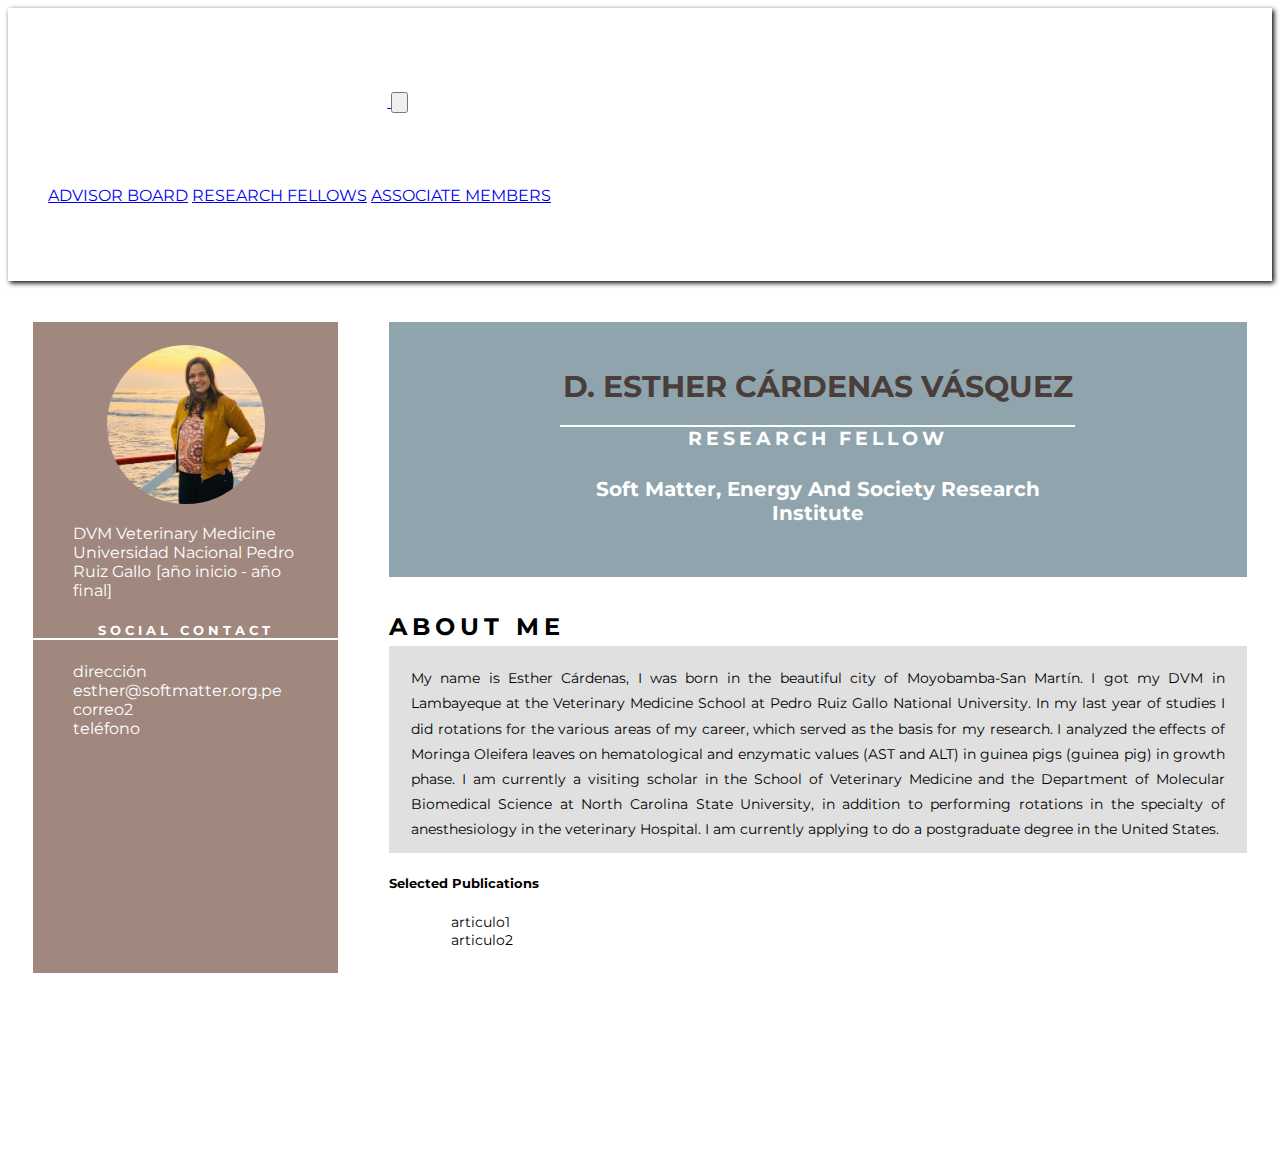
<file: R_Fellows/ecardenas.html>
<!DOCTYPE html>
<html lang="en">
  <head>
    <meta charset="UTF-8" />
    <meta name="viewport" content="width=device-width, initial-scale=1.0" />
    <title>RF| Esther D. Cárdenas</title>
    <meta name="author" content="José David Gonzales Bocanegra" />
    <link rel="icon" type="image/png" href="/img/icono.png" />

    <!--Font Awesome-->
    <link
      rel="stylesheet"
      href="https://use.fontawesome.com/releases/v5.8.2/css/all.css"
    />
    <!--Bootstrap CSS-->
    <link
      rel="stylesheet"
      href="https://stackpath.bootstrapcdn.com/bootstrap/4.5.0/css/bootstrap.min.css"
      integrity="sha384-9aIt2nRpC12Uk9gS9baDl411NQApFmC26EwAOH8WgZl5MYYxFfc+NcPb1dKGj7Sk"
      crossorigin="anonymous"
    />
    <!--Mi Css-->
    <link rel="stylesheet" href="/styles/style.css" />
    <!--Google Fonts-->
    <link
      href="https://fonts.googleapis.com/css2?family=Montserrat&display=swap"
      rel="stylesheet"
    />
    <!--CSS de CV-->
    <link rel="stylesheet" href="../styles/styleCV.css" />
  </head>
  <body>
    <!--Navegación-->
    <nav class="navbar navbar-expand-lg navbar-dark bg-dark">
      <a class="navbar-brand" href="../index.html">
        <img
          src="../img/logo.png"
          href="#"
          alt="logotipo"
          class="img-logo"
          style="width: 30%"
        />
      </a>
      <button
        class="navbar-toggler"
        type="button"
        data-toggle="collapse"
        data-target="#navbarNav"
        aria-controls="navbarNav"
        aria-expanded="false"
        aria-label="Toggle navigation"
      >
        <span class="navbar-toggler-icon"></span>
      </button>
      <div class="collapse navbar-collapse" id="navbarNav">
        <ul class="navbar-nav ml-auto">
          <li class="nav-item active">
            <a class="nav-link" href="../index.html"
              >HOME <span class="sr-only"></span
            ></a>
          </li>
          <li class="nav-item">
            <a class="nav-link" href="#">ABOUT</a>
          </li>
          <li class="nav-item dropdown">
            <a
              class="nav-link dropdown-toggle"
              href="#"
              id="navbarDropdownMenuLink"
              role="button"
              data-toggle="dropdown"
              aria-haspopup="true"
              aria-expanded="false"
            >
              TEAM
            </a>
            <div class="dropdown-menu" aria-labelledby="navbarDropdownMenuLink">
              <a class="dropdown-item" href="#">ADVISOR BOARD</a>
              <a
                class="dropdown-item"
                href="/pages/research_fellows.html"
                target="_blank"
                >RESEARCH FELLOWS</a
              >
              <a class="dropdown-item" href="#">ASSOCIATE MEMBERS</a>
            </div>
          </li>
          <li class="nav-item">
            <a class="nav-link" href="#">RESEARCH</a>
          </li>
          <li class="nav-item">
            <a class="nav-link" href="#">ACADEMICS</a>
          </li>
          <li class="nav-item">
            <a class="nav-link" href="#">CONTACT</a>
          </li>
          <li class="nav-item">
            <a class="nav-link" href="#">ESPAÑOL</a>
          </li>
        </ul>
      </div>
    </nav>

    <header>
      <!--Por ahora el header vacío-->
    </header>
    <div class="main-container">
      <aside class="esther">
        <figure id="img-CV">
          <img
            src="../img/esther.jpeg"
            alt="imagen del investigador Esther Cárdenas"
          />
        </figure>
        <section>
          <ul>
            <li>
              <span>DVM Veterinary Medicine</span>
            </li>
            <li>
              <span>Universidad Nacional Pedro Ruiz Gallo </span
              ><span>[año inicio - año final]</span>
            </li>
            <!--Se siguen colocando los grados y universidades de acuerdo al investigador-->
          </ul>
        </section>
        <section>
          <h5>Social Contact</h5>
          <ul>
            <li><span>dirección</span></li>
            <li><span>esther@softmatter.org.pe</span></li>
            <li><span>correo2</span></li>
            <li><span>teléfono</span></li>
          </ul>
        </section>
      </aside>
      <main>
        <section class="hero">
          <h1>D. Esther Cárdenas Vásquez</h1>
          <h3>Research Fellow</h3>
          <h4>Soft Matter, Energy And Society Research Institute</h4>
        </section>
        <section class="about-me">
          <h2>About me</h2>
          <p>
            My name is Esther Cárdenas, I was born in the beautiful city of
            Moyobamba-San Martín. I got my DVM in Lambayeque at the Veterinary
            Medicine School at Pedro Ruiz Gallo National University. In my last
            year of studies I did rotations for the various areas of my career,
            which served as the basis for my research. I analyzed the effects of
            Moringa Oleifera leaves on hematological and enzymatic values ​​(AST
            and ALT) in guinea pigs (guinea pig) in growth phase. I am currently
            a visiting scholar in the School of Veterinary Medicine and the
            Department of Molecular Biomedical Science at North Carolina State
            University, in addition to performing rotations in the specialty of
            anesthesiology in the veterinary Hospital. I am currently applying
            to do a postgraduate degree in the United States.
          </p>
        </section>
        <section class="selected-publications">
          <h5>Selected Publications</h5>
          <article>
            <ul>
              <li>articulo1</li>
              <li>articulo2</li>
            </ul>
          </article>
        </section>
      </main>
    </div>

    <footer class="footer-CV text-center bg-dark">
      <div>
        <p class="text">
          Soft Matter &copy; 2020 - Todos los derechos reservados
        </p>
      </div>
    </footer>
  </body>
</html>
</file>
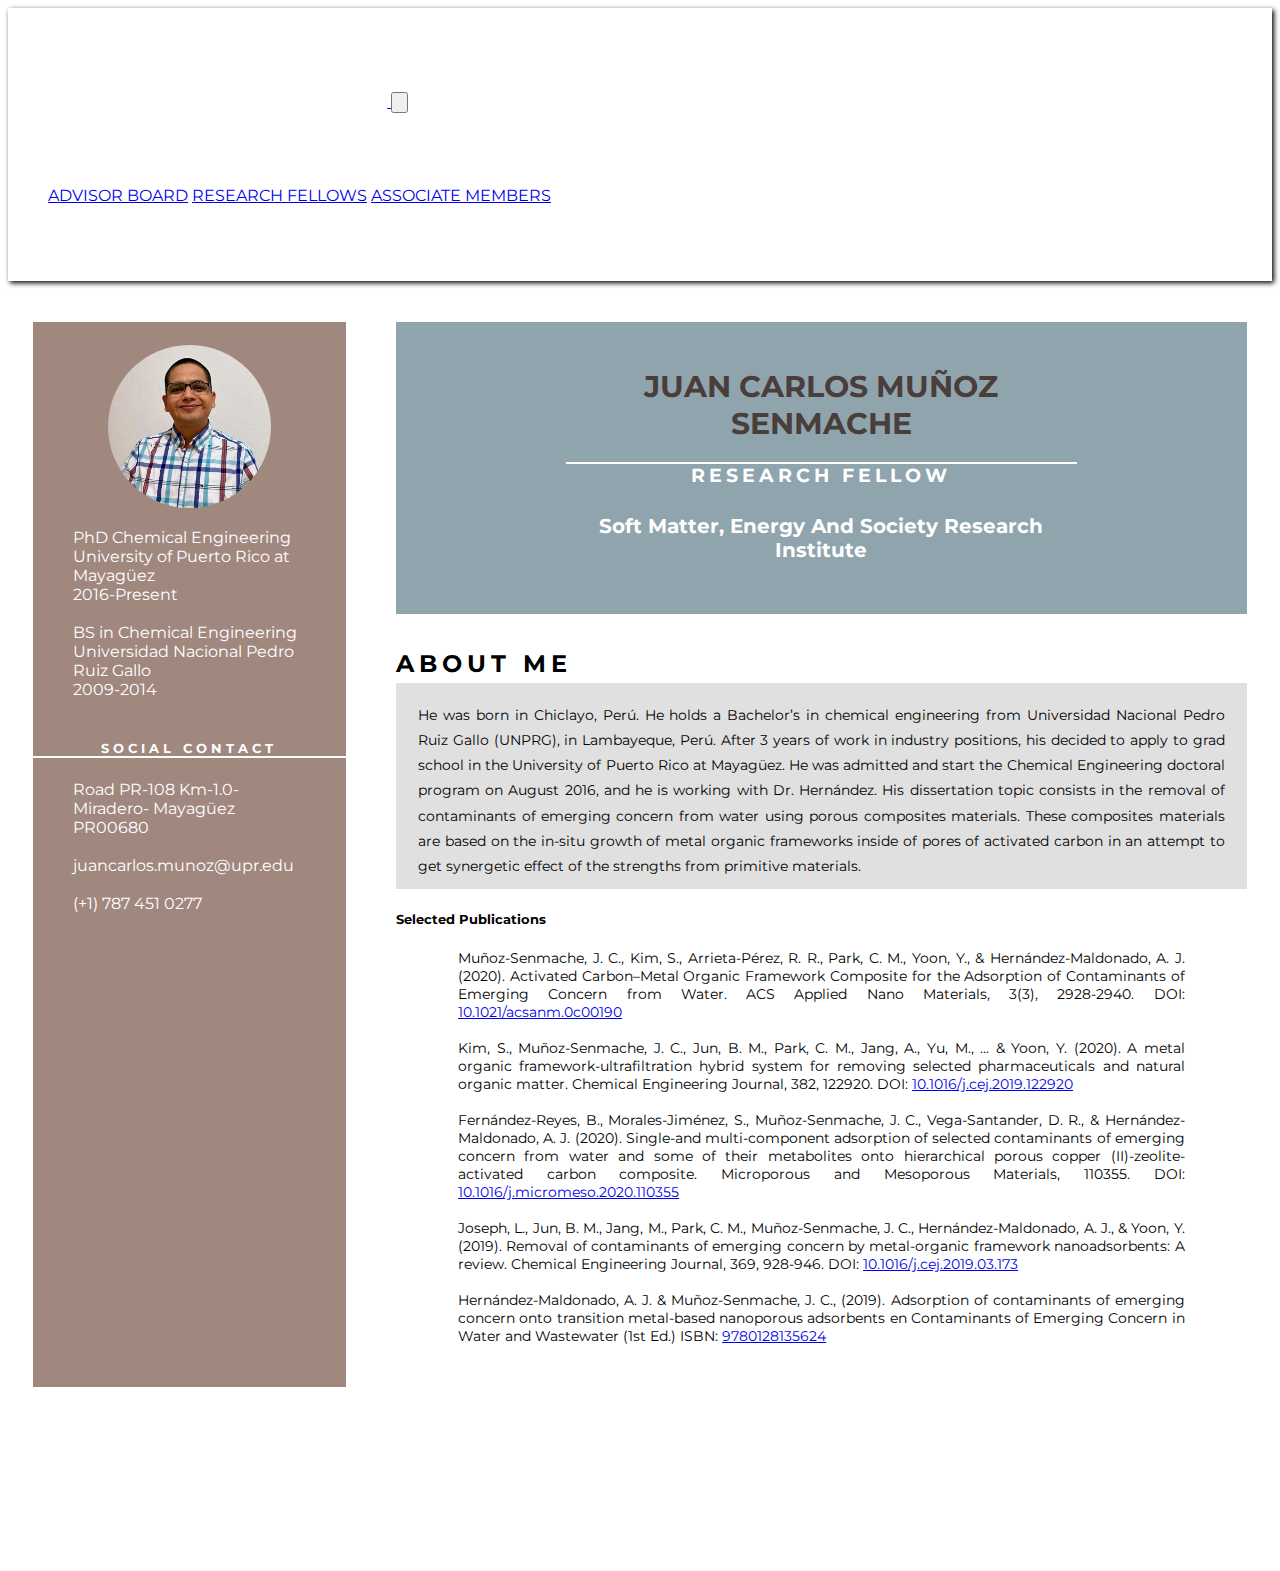
<file: R_Fellows/jmunoz.html>
<!DOCTYPE html>
<html lang="en">
  <head>
    <meta charset="UTF-8" />
    <meta name="viewport" content="width=device-width, initial-scale=1.0" />
    <title>RF| Juan Carlos Muñoz Senmache</title>
    <meta name="author" content="José David Gonzales Bocanegra" />
    <link rel="icon" type="image/png" href="/img/icono.png" />

    <!--Font Awesome-->
    <link
      rel="stylesheet"
      href="https://use.fontawesome.com/releases/v5.8.2/css/all.css"
    />
    <!--Bootstrap CSS-->
    <link
      rel="stylesheet"
      href="https://stackpath.bootstrapcdn.com/bootstrap/4.5.0/css/bootstrap.min.css"
      integrity="sha384-9aIt2nRpC12Uk9gS9baDl411NQApFmC26EwAOH8WgZl5MYYxFfc+NcPb1dKGj7Sk"
      crossorigin="anonymous"
    />
    <!--Mi Css del index-->
    <link rel="stylesheet" href="/styles/style.css" />
    <!--Google Fonts-->
    <link
      href="https://fonts.googleapis.com/css2?family=Montserrat&display=swap"
      rel="stylesheet"
    />
    <!--CSS de CV-->
    <link rel="stylesheet" href="../styles/styleCV.css" />
  </head>
  <body>
    <!--Navegación-->
    <nav class="navbar navbar-expand-lg navbar-dark bg-dark">
      <a class="navbar-brand" href="../index.html">
        <img
          src="../img/logo.png"
          href="#"
          alt="logotipo"
          class="img-logo"
          style="width: 30%"
        />
      </a>
      <button
        class="navbar-toggler"
        type="button"
        data-toggle="collapse"
        data-target="#navbarNav"
        aria-controls="navbarNav"
        aria-expanded="false"
        aria-label="Toggle navigation"
      >
        <span class="navbar-toggler-icon"></span>
      </button>
      <div class="collapse navbar-collapse" id="navbarNav">
        <ul class="navbar-nav ml-auto">
          <li class="nav-item active">
            <a class="nav-link" href="../index.html"
              >HOME <span class="sr-only"></span>
            </a>
          </li>
          <li class="nav-item">
            <a class="nav-link" href="#">ABOUT</a>
          </li>
          <li class="nav-item dropdown">
            <a
              class="nav-link dropdown-toggle"
              href="#"
              id="navbarDropdownMenuLink"
              role="button"
              data-toggle="dropdown"
              aria-haspopup="true"
              aria-expanded="false"
            >
              TEAM
            </a>
            <div class="dropdown-menu" aria-labelledby="navbarDropdownMenuLink">
              <a class="dropdown-item" href="#">ADVISOR BOARD</a>
              <a
                class="dropdown-item"
                href="/pages/research_fellows.html"
                target="_blank"
                >RESEARCH FELLOWS</a
              >
              <a class="dropdown-item" href="#">ASSOCIATE MEMBERS</a>
            </div>
          </li>
          <li class="nav-item">
            <a class="nav-link" href="/pages/research_fellows.html">RESEARCH</a>
          </li>
          <li class="nav-item">
            <a class="nav-link" href="#">ACADEMICS</a>
          </li>
          <li class="nav-item">
            <a class="nav-link" href="#">CONTACT</a>
          </li>
          <li class="nav-item">
            <a class="nav-link" href="#">ESPAÑOL</a>
          </li>
        </ul>
      </div>
    </nav>

    <header>
      <!--Por ahora el header vacío-->
    </header>
    <div class="main-container">
      <aside class="juanca">
        <figure id="img-CV">
          <img
            src="../img/juanca.jpg"
            alt="imagen del investigador Juan Carlos Muñoz"
          />
        </figure>
        <section>
          <ul>
            <li><span>PhD Chemical Engineering</span></li>
            <li>
              <span>University of Puerto Rico at Mayagüez</span><br /><span
                >2016-Present</span
              >
            </li>
            <br />
            <li><span>BS in Chemical Engineering</span></li>
            <li>
              <span>Universidad Nacional Pedro Ruiz Gallo </span><br /><span
                >2009-2014</span
              >
            </li>
            <br />
          </ul>
        </section>
        <section>
          <h5>Social Contact</h5>
          <ul>
            <li><span>Road PR-108 Km-1.0-Miradero- Mayagüez PR00680</span></li>
            <br />
            <li><span>juancarlos.munoz@upr.edu</span></li>
            <br />
            <li><span>(+1) 787 451 0277</span></li>
            <br />
          </ul>
        </section>
      </aside>
      <main>
        <section class="hero">
          <h1>Juan Carlos Muñoz Senmache</h1>
          <h3>Research Fellow</h3>
          <h4>Soft Matter, Energy And Society Research Institute</h4>
        </section>
        <section class="about-me">
          <h2>About me</h2>
          <p>
            He was born in Chiclayo, Perú. He holds a Bachelor’s in chemical
            engineering from Universidad Nacional Pedro Ruiz Gallo (UNPRG), in
            Lambayeque, Perú. After 3 years of work in industry positions, his
            decided to apply to grad school in the University of Puerto Rico at
            Mayagüez. He was admitted and start the Chemical Engineering
            doctoral program on August 2016, and he is working with Dr.
            Hernández. His dissertation topic consists in the removal of
            contaminants of emerging concern from water using porous composites
            materials. These composites materials are based on the in-situ
            growth of metal organic frameworks inside of pores of activated
            carbon in an attempt to get synergetic effect of the strengths from
            primitive materials.
          </p>
        </section>
        <section class="selected-publications">
          <h5>Selected Publications</h5>
          <article>
            <ul>
              <li>
                Muñoz-Senmache, J. C., Kim, S., Arrieta-Pérez, R. R., Park, C.
                M., Yoon, Y., & Hernández-Maldonado, A. J. (2020). Activated
                Carbon–Metal Organic Framework Composite for the Adsorption of
                Contaminants of Emerging Concern from Water. ACS Applied Nano
                Materials, 3(3), 2928-2940. DOI:
                <a href="https://doi.org/10.1021/acsanm.0c00190" target="_blank"
                  >10.1021/acsanm.0c00190
                </a>
              </li>
              <br />
              <li>
                Kim, S., Muñoz-Senmache, J. C., Jun, B. M., Park, C. M., Jang,
                A., Yu, M., ... & Yoon, Y. (2020). A metal organic
                framework-ultrafiltration hybrid system for removing selected
                pharmaceuticals and natural organic matter. Chemical Engineering
                Journal, 382, 122920. DOI:
                <a
                  href="https://doi.org/10.1016/j.cej.2019.122920"
                  target="_blank"
                  >10.1016/j.cej.2019.122920
                </a>
              </li>
              <br />
              <li>
                Fernández-Reyes, B., Morales-Jiménez, S., Muñoz-Senmache, J. C.,
                Vega-Santander, D. R., & Hernández-Maldonado, A. J. (2020).
                Single-and multi-component adsorption of selected contaminants
                of emerging concern from water and some of their metabolites
                onto hierarchical porous copper (II)-zeolite-activated carbon
                composite. Microporous and Mesoporous Materials, 110355. DOI:
                <a
                  href="https://doi.org/10.1016/j.micromeso.2020.110355"
                  target="_blank"
                  >10.1016/j.micromeso.2020.110355
                </a>
              </li>
              <br />
              <li>
                Joseph, L., Jun, B. M., Jang, M., Park, C. M., Muñoz-Senmache,
                J. C., Hernández-Maldonado, A. J., & Yoon, Y. (2019). Removal of
                contaminants of emerging concern by metal-organic framework
                nanoadsorbents: A review. Chemical Engineering Journal, 369,
                928-946. DOI:
                <a
                  href="https://doi.org/10.1016/j.cej.2019.03.173"
                  target="_blank"
                  >10.1016/j.cej.2019.03.173
                </a>
              </li>
              <br />
              <li>
                Hernández-Maldonado, A. J. & Muñoz-Senmache, J. C., (2019).
                Adsorption of contaminants of emerging concern onto transition
                metal-based nanoporous adsorbents en Contaminants of Emerging
                Concern in Water and Wastewater (1st Ed.) ISBN:
                <a
                  href="https://www.elsevier.com/books/isbn/9780128135617"
                  target="_blank"
                  >9780128135624
                </a>
              </li>
              <br />
            </ul>
          </article>
        </section>
      </main>
    </div>
    <footer class="footer-CV text-center bg-dark">
      <div>
        <p class="text">
          Soft Matter &copy; 2020 - Todos los derechos reservados
        </p>
      </div>
    </footer>
  </body>
</html>
</file>
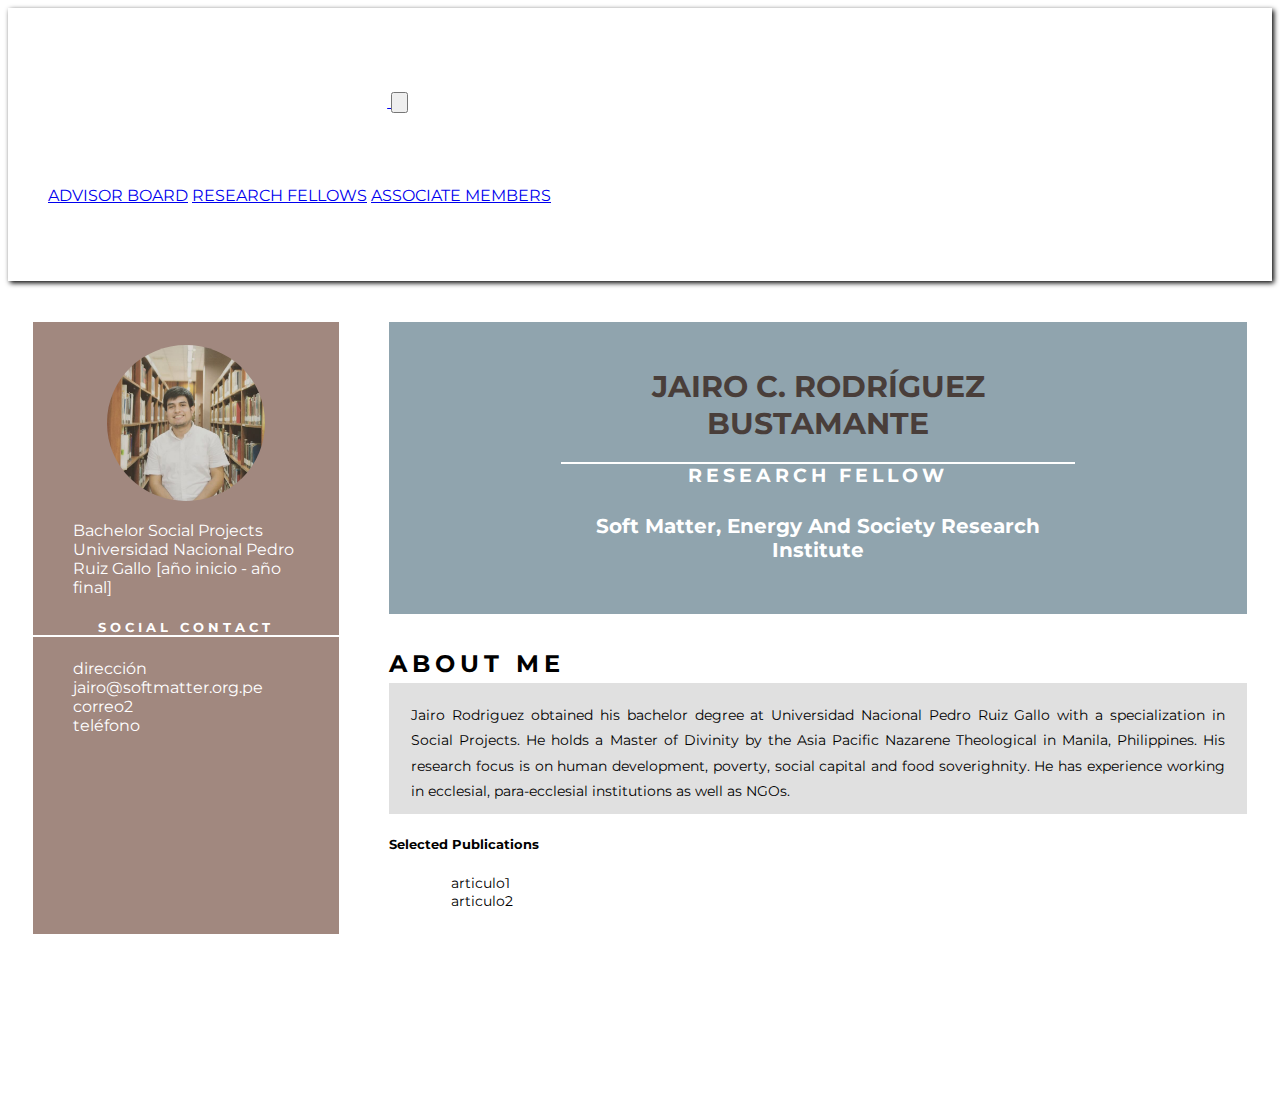
<file: R_Fellows/jrodriguez.html>
<!DOCTYPE html>
<html lang="en">
  <head>
    <meta charset="UTF-8" />
    <meta name="viewport" content="width=device-width, initial-scale=1.0" />
    <title>RF| Jairo C. Rodríguez</title>
    <meta name="author" content="José David Gonzales Bocanegra" />
    <link rel="icon" type="image/png" href="/img/icono.png" />

    <!--Font Awesome-->
    <link
      rel="stylesheet"
      href="https://use.fontawesome.com/releases/v5.8.2/css/all.css"
    />
    <!--Bootstrap CSS-->
    <link
      rel="stylesheet"
      href="https://stackpath.bootstrapcdn.com/bootstrap/4.5.0/css/bootstrap.min.css"
      integrity="sha384-9aIt2nRpC12Uk9gS9baDl411NQApFmC26EwAOH8WgZl5MYYxFfc+NcPb1dKGj7Sk"
      crossorigin="anonymous"
    />
    <!--Mi Css-->
    <link rel="stylesheet" href="/styles/style.css" />
    <!--Google Fonts-->
    <link
      href="https://fonts.googleapis.com/css2?family=Montserrat&display=swap"
      rel="stylesheet"
    />
    <!--CSS de CV-->
    <link rel="stylesheet" href="../styles/styleCV.css" />
  </head>
  <body>
    <!--Navegación-->
    <nav class="navbar navbar-expand-lg navbar-dark bg-dark">
      <a class="navbar-brand" href="../index.html">
        <img
          src="../img/logo.png"
          href="#"
          alt="logotipo"
          class="img-logo"
          style="width: 30%"
        />
      </a>
      <button
        class="navbar-toggler"
        type="button"
        data-toggle="collapse"
        data-target="#navbarNav"
        aria-controls="navbarNav"
        aria-expanded="false"
        aria-label="Toggle navigation"
      >
        <span class="navbar-toggler-icon"></span>
      </button>
      <div class="collapse navbar-collapse" id="navbarNav">
        <ul class="navbar-nav ml-auto">
          <li class="nav-item active">
            <a class="nav-link" href="../index.html"
              >HOME <span class="sr-only"></span
            ></a>
          </li>
          <li class="nav-item">
            <a class="nav-link" href="#">ABOUT</a>
          </li>
          <li class="nav-item dropdown">
            <a
              class="nav-link dropdown-toggle"
              href="#"
              id="navbarDropdownMenuLink"
              role="button"
              data-toggle="dropdown"
              aria-haspopup="true"
              aria-expanded="false"
            >
              TEAM
            </a>
            <div class="dropdown-menu" aria-labelledby="navbarDropdownMenuLink">
              <a class="dropdown-item" href="#">ADVISOR BOARD</a>
              <a
                class="dropdown-item"
                href="/pages/research_fellows.html"
                target="_blank"
                >RESEARCH FELLOWS</a
              >
              <a class="dropdown-item" href="#">ASSOCIATE MEMBERS</a>
            </div>
          </li>
          <li class="nav-item">
            <a class="nav-link" href="#">RESEARCH</a>
          </li>
          <li class="nav-item">
            <a class="nav-link" href="#">ACADEMICS</a>
          </li>
          <li class="nav-item">
            <a class="nav-link" href="#">CONTACT</a>
          </li>
          <li class="nav-item">
            <a class="nav-link" href="#">ESPAÑOL</a>
          </li>
        </ul>
      </div>
    </nav>

    <header>
      <!--Por ahora el header vacío-->
    </header>
    <div class="main-container">
      <aside class="jairo">
        <figure id="img-CV">
          <img
            src="../img/jairo.jpeg"
            alt="imagen del investigador Jairo Rodríguez"
          />
        </figure>
        <section>
          <ul>
            <li>
              <span>Bachelor Social Projects</span>
            </li>
            <li>
              <span>Universidad Nacional Pedro Ruiz Gallo </span
              ><span>[año inicio - año final]</span>
            </li>
            <!--Se siguen colocando los grados y universidades de acuerdo al investigador-->
          </ul>
        </section>
        <section>
          <h5>Social Contact</h5>
          <ul>
            <li><span>dirección</span></li>
            <li><span>jairo@softmatter.org.pe</span></li>
            <li><span>correo2</span></li>
            <li><span>teléfono</span></li>
          </ul>
        </section>
      </aside>
      <main>
        <section class="hero">
          <h1>Jairo C. Rodríguez Bustamante</h1>
          <h3>Research Fellow</h3>
          <h4>Soft Matter, Energy And Society Research Institute</h4>
        </section>
        <section class="about-me">
          <h2>About me</h2>
          <p>
            Jairo Rodriguez obtained his bachelor degree at Universidad Nacional
            Pedro Ruiz Gallo with a specialization in Social Projects. He holds
            a Master of Divinity by the Asia Pacific Nazarene Theological in
            Manila, Philippines. His research focus is on human development,
            poverty, social capital and food soverighnity. He has experience
            working in ecclesial, para-ecclesial institutions as well as NGOs.
          </p>
        </section>
        <section class="selected-publications">
          <h5>Selected Publications</h5>
          <article>
            <ul>
              <li>articulo1</li>
              <li>articulo2</li>
            </ul>
          </article>
        </section>
      </main>
    </div>
    <footer class="footer-CV text-center bg-dark">
      <div>
        <p class="text">
          Soft Matter &copy; 2020 - Todos los derechos reservados
        </p>
      </div>
    </footer>
  </body>
</html>
</file>
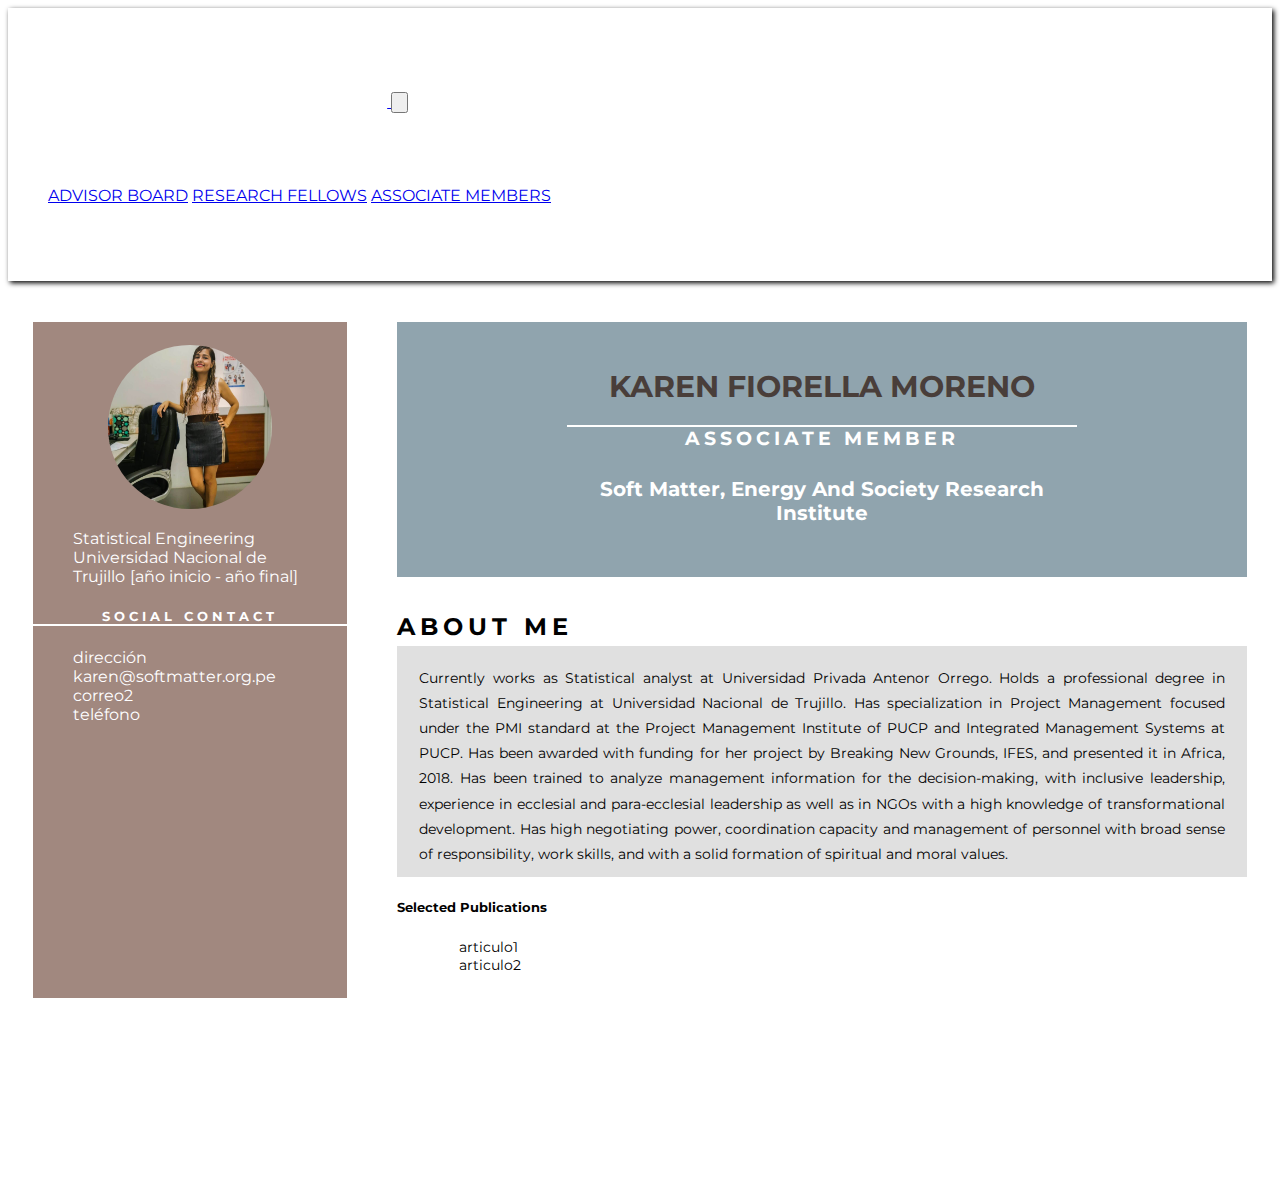
<file: R_Fellows/kmoreno.html>
<!DOCTYPE html>
<html lang="en">
  <head>
    <meta charset="UTF-8" />
    <meta name="viewport" content="width=device-width, initial-scale=1.0" />
    <title>RF| Karen F. Moreno</title>
    <meta name="author" content="José David Gonzales Bocanegra" />
    <link rel="icon" type="image/png" href="/img/icono.png" />

    <!--Font Awesome-->
    <link
      rel="stylesheet"
      href="https://use.fontawesome.com/releases/v5.8.2/css/all.css"
    />
    <!--Bootstrap CSS-->
    <link
      rel="stylesheet"
      href="https://stackpath.bootstrapcdn.com/bootstrap/4.5.0/css/bootstrap.min.css"
      integrity="sha384-9aIt2nRpC12Uk9gS9baDl411NQApFmC26EwAOH8WgZl5MYYxFfc+NcPb1dKGj7Sk"
      crossorigin="anonymous"
    />
    <!--Mi Css-->
    <link rel="stylesheet" href="/styles/style.css" />
    <!--Google Fonts-->
    <link
      href="https://fonts.googleapis.com/css2?family=Montserrat&display=swap"
      rel="stylesheet"
    />
    <!--CSS de CV-->
    <link rel="stylesheet" href="../styles/styleCV.css" />
  </head>
  <body>
    <!--Navegación-->
    <nav class="navbar navbar-expand-lg navbar-dark bg-dark">
      <a class="navbar-brand" href="../index.html">
        <img
          src="../img/logo.png"
          href="#"
          alt="logotipo"
          class="img-logo"
          style="width: 30%"
        />
      </a>
      <button
        class="navbar-toggler"
        type="button"
        data-toggle="collapse"
        data-target="#navbarNav"
        aria-controls="navbarNav"
        aria-expanded="false"
        aria-label="Toggle navigation"
      >
        <span class="navbar-toggler-icon"></span>
      </button>
      <div class="collapse navbar-collapse" id="navbarNav">
        <ul class="navbar-nav ml-auto">
          <li class="nav-item active">
            <a class="nav-link" href="../index.html"
              >HOME <span class="sr-only"></span
            ></a>
          </li>
          <li class="nav-item">
            <a class="nav-link" href="#">ABOUT</a>
          </li>
          <li class="nav-item dropdown">
            <a
              class="nav-link dropdown-toggle"
              href="#"
              id="navbarDropdownMenuLink"
              role="button"
              data-toggle="dropdown"
              aria-haspopup="true"
              aria-expanded="false"
            >
              TEAM
            </a>
            <div class="dropdown-menu" aria-labelledby="navbarDropdownMenuLink">
              <a class="dropdown-item" href="#">ADVISOR BOARD</a>
              <a
                class="dropdown-item"
                href="/pages/research_fellows.html"
                target="_blank"
                >RESEARCH FELLOWS</a
              >
              <a class="dropdown-item" href="#">ASSOCIATE MEMBERS</a>
            </div>
          </li>
          <li class="nav-item">
            <a class="nav-link" href="#">RESEARCH</a>
          </li>
          <li class="nav-item">
            <a class="nav-link" href="#">ACADEMICS</a>
          </li>
          <li class="nav-item">
            <a class="nav-link" href="#">CONTACT</a>
          </li>
          <li class="nav-item">
            <a class="nav-link" href="#">ESPAÑOL</a>
          </li>
        </ul>
      </div>
    </nav>

    <header>
      <!--Por ahora el header vacío-->
    </header>
    <div class="main-container">
      <aside class="lokis">
        <figure id="img-CV">
          <img
            src="../img/lokis.jpeg"
            alt="imagen de miembro asociado Karen Moreno"
          />
        </figure>
        <section>
          <ul>
            <li>
              <span>Statistical Engineering</span>
            </li>
            <li>
              <span>Universidad Nacional de Trujillo </span
              ><span>[año inicio - año final]</span>
            </li>
            <!--Se siguen colocando los grados y universidades de acuerdo al investigador-->
          </ul>
        </section>
        <section>
          <h5>Social Contact</h5>
          <ul>
            <li><span>dirección</span></li>
            <li><span>karen@softmatter.org.pe</span></li>
            <li><span>correo2</span></li>
            <li><span>teléfono</span></li>
          </ul>
        </section>
      </aside>
      <main>
        <section class="hero">
          <h1>Karen Fiorella Moreno</h1>
          <h3>Associate Member</h3>
          <h4>Soft Matter, Energy And Society Research Institute</h4>
        </section>
        <section class="about-me">
          <h2>About me</h2>
          <p>
            Currently works as Statistical analyst at Universidad Privada
            Antenor Orrego. Holds a professional degree in Statistical
            Engineering at Universidad Nacional de Trujillo. Has specialization
            in Project Management focused under the PMI standard at the Project
            Management Institute of PUCP and Integrated Management Systems at
            PUCP. Has been awarded with funding for her project by Breaking New
            Grounds, IFES, and presented it in Africa, 2018. Has been trained to
            analyze management information for the decision-making, with
            inclusive leadership, experience in ecclesial and para-ecclesial
            leadership as well as in NGOs with a high knowledge of
            transformational development. Has high negotiating power,
            coordination capacity and management of personnel with broad sense
            of responsibility, work skills, and with a solid formation of
            spiritual and moral values.
          </p>
        </section>
        <section class="selected-publications">
          <h5>Selected Publications</h5>
          <article>
            <ul>
              <li>articulo1</li>
              <li>articulo2</li>
            </ul>
          </article>
        </section>
      </main>
    </div>

    <footer class="footer-CV text-center bg-dark">
      <div>
        <p class="text">
          Soft Matter &copy; 2020 - Todos los derechos reservados
        </p>
      </div>
    </footer>
  </body>
</html>
</file>
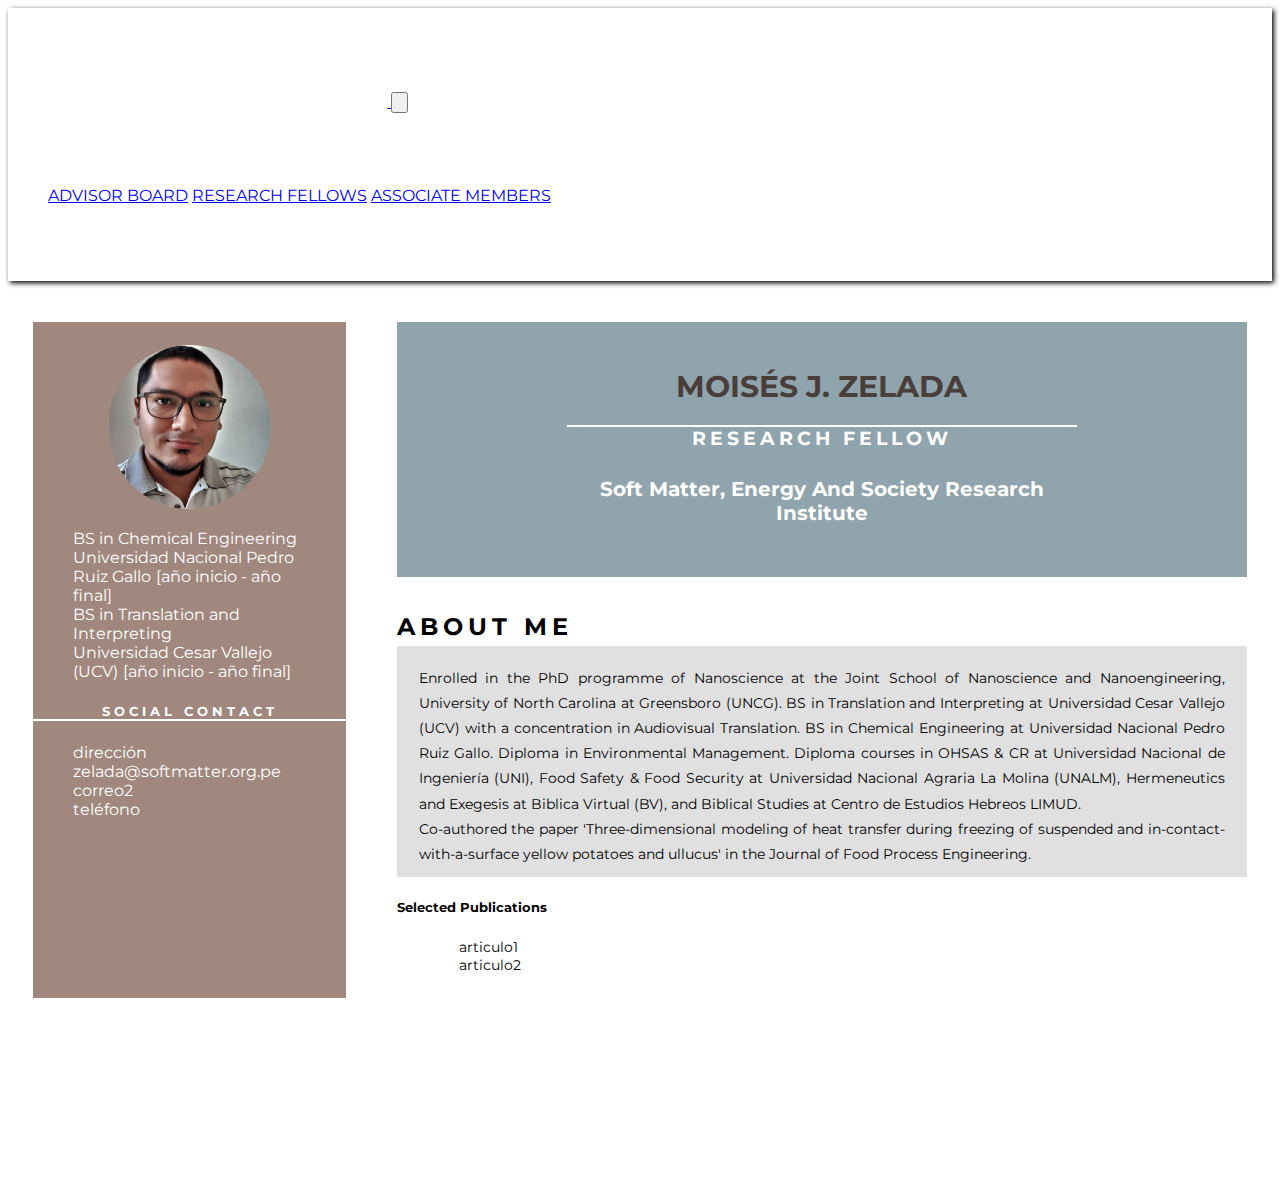
<file: R_Fellows/mzelada.html>
<!DOCTYPE html>
<html lang="en">
  <head>
    <meta charset="UTF-8" />
    <meta name="viewport" content="width=device-width, initial-scale=1.0" />
    <title>RF| Moisés J. Zelada</title>
    <meta name="author" content="José David Gonzales Bocanegra" />
    <link rel="icon" type="image/png" href="/img/icono.png" />

    <!--Font Awesome-->
    <link
      rel="stylesheet"
      href="https://use.fontawesome.com/releases/v5.8.2/css/all.css"
    />
    <!--Bootstrap CSS-->
    <link
      rel="stylesheet"
      href="https://stackpath.bootstrapcdn.com/bootstrap/4.5.0/css/bootstrap.min.css"
      integrity="sha384-9aIt2nRpC12Uk9gS9baDl411NQApFmC26EwAOH8WgZl5MYYxFfc+NcPb1dKGj7Sk"
      crossorigin="anonymous"
    />
    <!--Mi Css-->
    <link rel="stylesheet" href="/styles/style.css" />
    <!--Google Fonts-->
    <link
      href="https://fonts.googleapis.com/css2?family=Montserrat&display=swap"
      rel="stylesheet"
    />
    <!--CSS de CV-->
    <link rel="stylesheet" href="../styles/styleCV.css" />
  </head>
  <body>
    <!--Navegación-->
    <nav class="navbar navbar-expand-lg navbar-dark bg-dark">
      <a class="navbar-brand" href="../index.html">
        <img
          src="../img/logo.png"
          href="#"
          alt="logotipo"
          class="img-logo"
          style="width: 30%"
        />
      </a>
      <button
        class="navbar-toggler"
        type="button"
        data-toggle="collapse"
        data-target="#navbarNav"
        aria-controls="navbarNav"
        aria-expanded="false"
        aria-label="Toggle navigation"
      >
        <span class="navbar-toggler-icon"></span>
      </button>
      <div class="collapse navbar-collapse" id="navbarNav">
        <ul class="navbar-nav ml-auto">
          <li class="nav-item active">
            <a class="nav-link" href="../index.html"
              >HOME <span class="sr-only"></span
            ></a>
          </li>
          <li class="nav-item">
            <a class="nav-link" href="#">ABOUT</a>
          </li>
          <li class="nav-item dropdown">
            <a
              class="nav-link dropdown-toggle"
              href="#"
              id="navbarDropdownMenuLink"
              role="button"
              data-toggle="dropdown"
              aria-haspopup="true"
              aria-expanded="false"
            >
              TEAM
            </a>
            <div class="dropdown-menu" aria-labelledby="navbarDropdownMenuLink">
              <a class="dropdown-item" href="#">ADVISOR BOARD</a>
              <a
                class="dropdown-item"
                href="/pages/research_fellows.html"
                target="_blank"
                >RESEARCH FELLOWS</a
              >
              <a class="dropdown-item" href="#">ASSOCIATE MEMBERS</a>
            </div>
          </li>
          <li class="nav-item">
            <a class="nav-link" href="#">RESEARCH</a>
          </li>
          <li class="nav-item">
            <a class="nav-link" href="#">ACADEMICS</a>
          </li>
          <li class="nav-item">
            <a class="nav-link" href="#">CONTACT</a>
          </li>
          <li class="nav-item">
            <a class="nav-link" href="#">ESPAÑOL</a>
          </li>
        </ul>
      </div>
    </nav>

    <header>
      <!--Por ahora el header vacío-->
    </header>
    <div class="main-container">
      <aside class="zelada">
        <figure id="img-CV">
          <img
            src="../img/zeladxxx.jpg"
            alt="imagen del investigador Moisés Zelada"
          />
        </figure>
        <section>
          <ul>
            <li><span>BS in Chemical Engineering</span></li>
            <li>
              <span>Universidad Nacional Pedro Ruiz Gallo </span
              ><span>[año inicio - año final]</span>
            </li>
            <li><span>BS in Translation and Interpreting</span></li>
            <li>
              <span>Universidad Cesar Vallejo (UCV) </span
              ><span>[año inicio - año final]</span>
            </li>

            <!--Se siguen colocando los grados y universidades de acuerdo al investigador-->
          </ul>
        </section>
        <section>
          <h5>Social Contact</h5>
          <ul>
            <li><span>dirección</span></li>
            <li><span>zelada@softmatter.org.pe</span></li>
            <li><span>correo2</span></li>
            <li><span>teléfono</span></li>
          </ul>
        </section>
      </aside>
      <main>
        <section class="hero">
          <h1>Moisés J. Zelada</h1>
          <h3>Research Fellow</h3>
          <h4>Soft Matter, Energy And Society Research Institute</h4>
        </section>
        <section class="about-me">
          <h2>About me</h2>
          <p>
            Enrolled in the PhD programme of Nanoscience at the Joint School of
            Nanoscience and Nanoengineering, University of North Carolina at
            Greensboro (UNCG). BS in Translation and Interpreting at Universidad
            Cesar Vallejo (UCV) with a concentration in Audiovisual Translation.
            BS in Chemical Engineering at Universidad Nacional Pedro Ruiz Gallo.
            Diploma in Environmental Management. Diploma courses in OHSAS & CR
            at Universidad Nacional de Ingeniería (UNI), Food Safety & Food
            Security at Universidad Nacional Agraria La Molina (UNALM),
            Hermeneutics and Exegesis at Biblica Virtual (BV), and Biblical
            Studies at Centro de Estudios Hebreos LIMUD.<br />Co-authored the
            paper 'Three‐dimensional modeling of heat transfer during freezing
            of suspended and in‐contact‐with‐a‐surface yellow potatoes and
            ullucus' in the Journal of Food Process Engineering.
          </p>
        </section>
        <section class="selected-publications">
          <h5>Selected Publications</h5>
          <article>
            <ul>
              <li>articulo1</li>
              <li>articulo2</li>
            </ul>
          </article>
        </section>
      </main>
    </div>
    <footer class="footer-CV text-center bg-dark">
      <div>
        <p class="text">
          Soft Matter &copy; 2020 - Todos los derechos reservados
        </p>
      </div>
    </footer>
  </body>
</html>
</file>
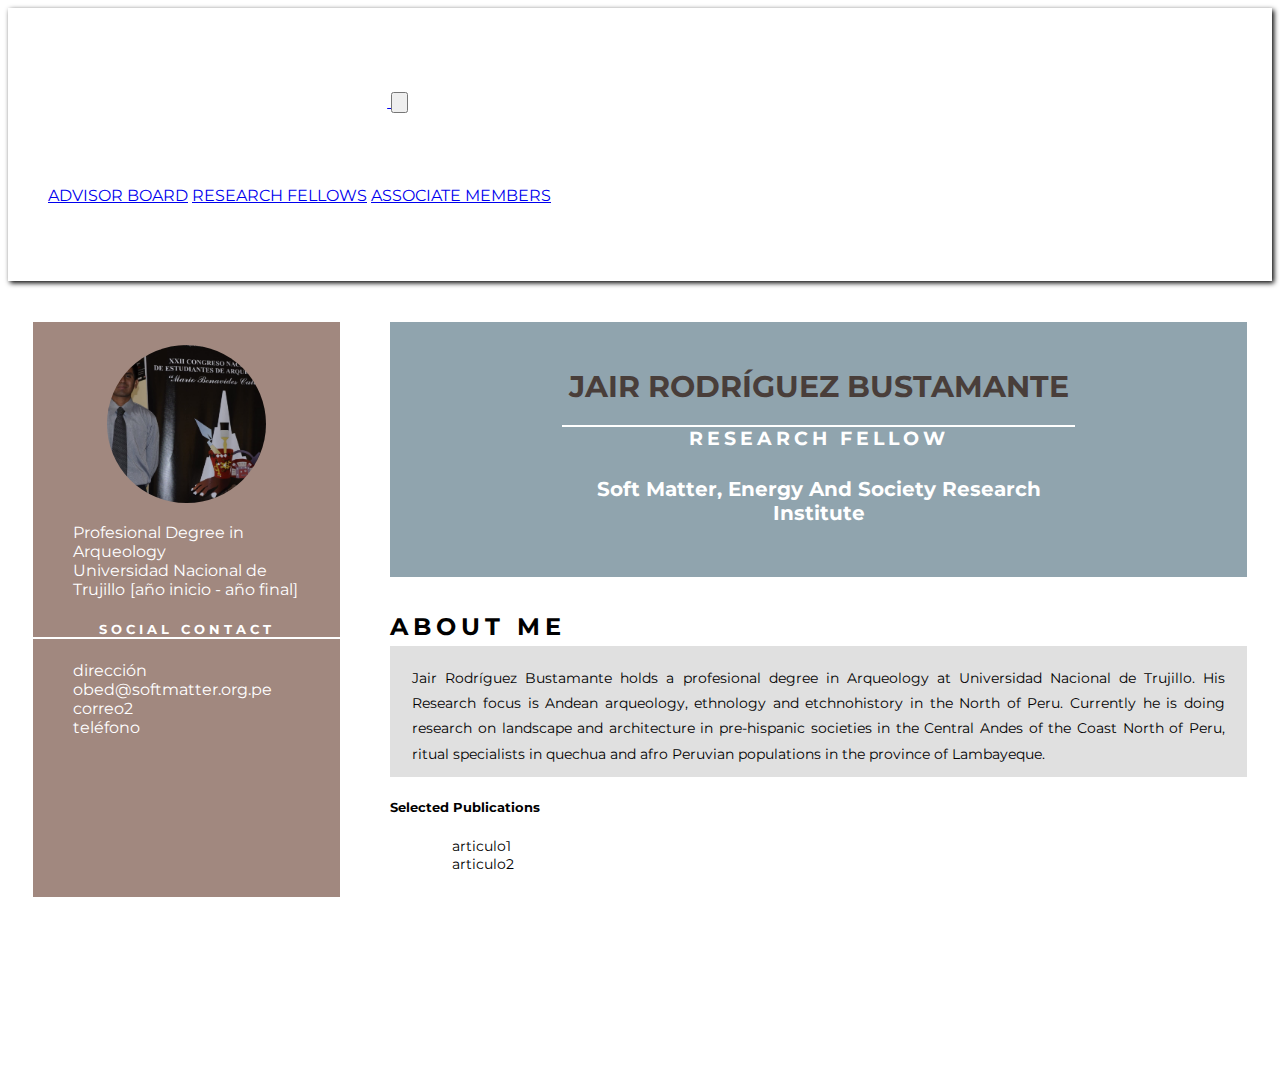
<file: R_Fellows/orodriguez.html>
<!DOCTYPE html>
<html lang="en">
  <head>
    <meta charset="UTF-8" />
    <meta name="viewport" content="width=device-width, initial-scale=1.0" />
    <title>RF| Jair Rodríguez Bustamante</title>
    <meta name="author" content="José David Gonzales Bocanegra" />
    <link rel="icon" type="image/png" href="/img/icono.png" />

    <!--Font Awesome-->
    <link
      rel="stylesheet"
      href="https://use.fontawesome.com/releases/v5.8.2/css/all.css"
    />
    <!--Bootstrap CSS-->
    <link
      rel="stylesheet"
      href="https://stackpath.bootstrapcdn.com/bootstrap/4.5.0/css/bootstrap.min.css"
      integrity="sha384-9aIt2nRpC12Uk9gS9baDl411NQApFmC26EwAOH8WgZl5MYYxFfc+NcPb1dKGj7Sk"
      crossorigin="anonymous"
    />
    <!--Mi Css-->
    <link rel="stylesheet" href="/styles/style.css" />
    <!--Google Fonts-->
    <link
      href="https://fonts.googleapis.com/css2?family=Montserrat&display=swap"
      rel="stylesheet"
    />
    <!--CSS de CV-->
    <link rel="stylesheet" href="../styles/styleCV.css" />
  </head>
  <body>
    <!--Navegación-->
    <nav class="navbar navbar-expand-lg navbar-dark bg-dark">
      <a class="navbar-brand" href="../index.html">
        <img
          src="../img/logo.png"
          href="#"
          alt="logotipo"
          class="img-logo"
          style="width: 30%"
        />
      </a>
      <button
        class="navbar-toggler"
        type="button"
        data-toggle="collapse"
        data-target="#navbarNav"
        aria-controls="navbarNav"
        aria-expanded="false"
        aria-label="Toggle navigation"
      >
        <span class="navbar-toggler-icon"></span>
      </button>
      <div class="collapse navbar-collapse" id="navbarNav">
        <ul class="navbar-nav ml-auto">
          <li class="nav-item active">
            <a class="nav-link" href="../index.html"
              >HOME <span class="sr-only"></span
            ></a>
          </li>
          <li class="nav-item">
            <a class="nav-link" href="#">ABOUT</a>
          </li>
          <li class="nav-item dropdown">
            <a
              class="nav-link dropdown-toggle"
              href="#"
              id="navbarDropdownMenuLink"
              role="button"
              data-toggle="dropdown"
              aria-haspopup="true"
              aria-expanded="false"
            >
              TEAM
            </a>
            <div class="dropdown-menu" aria-labelledby="navbarDropdownMenuLink">
              <a class="dropdown-item" href="#">ADVISOR BOARD</a>
              <a
                class="dropdown-item"
                href="/pages/research_fellows.html"
                target="_blank"
                >RESEARCH FELLOWS</a
              >
              <a class="dropdown-item" href="#">ASSOCIATE MEMBERS</a>
            </div>
          </li>
          <li class="nav-item">
            <a class="nav-link" href="#">RESEARCH</a>
          </li>
          <li class="nav-item">
            <a class="nav-link" href="#">ACADEMICS</a>
          </li>
          <li class="nav-item">
            <a class="nav-link" href="#">CONTACT</a>
          </li>
          <li class="nav-item">
            <a class="nav-link" href="#">ESPAÑOL</a>
          </li>
        </ul>
      </div>
    </nav>

    <header>
      <!--Por ahora el header vacío-->
    </header>

    <div class="main-container">
      <aside class="jairObed">
        <figure id="img-CV">
          <img
            src="../img/jair.jpeg"
            alt="imagen del investigador Obed Rodríguez"
          />
        </figure>
        <section>
          <ul>
            <li><span>Profesional Degree in Arqueology</span></li>
            <li>
              <span>Universidad Nacional de Trujillo </span
              ><span>[año inicio - año final]</span>
            </li>
            <!--Se siguen colocando los grados y universidades de acuerdo al investigador-->
          </ul>
        </section>
        <section>
          <h5>Social Contact</h5>
          <ul>
            <li><span>dirección</span></li>
            <li><span>obed@softmatter.org.pe</span></li>
            <li><span>correo2</span></li>
            <li><span>teléfono</span></li>
          </ul>
        </section>
      </aside>
      <main>
        <section class="hero">
          <h1>Jair Rodríguez Bustamante</h1>
          <h3>Research Fellow</h3>
          <h4>Soft Matter, Energy And Society Research Institute</h4>
        </section>
        <section class="about-me">
          <h2>About me</h2>
          <p>
            Jair Rodríguez Bustamante holds a profesional degree in Arqueology
            at Universidad Nacional de Trujillo. His Research focus is Andean
            arqueology, ethnology and etchnohistory in the North of Peru.
            Currently he is doing research on landscape and architecture in
            pre-hispanic societies in the Central Andes of the Coast North of
            Peru, ritual specialists in quechua and afro Peruvian populations in
            the province of Lambayeque.
          </p>
        </section>
        <section class="selected-publications">
          <h5>Selected Publications</h5>
          <article>
            <ul>
              <li>articulo1</li>
              <li>articulo2</li>
            </ul>
          </article>
        </section>
      </main>
    </div>
    <footer class="footer-CV text-center bg-dark">
      <div>
        <p class="text">
          Soft Matter &copy; 2020 - Todos los derechos reservados
        </p>
      </div>
    </footer>
  </body>
</html>
</file>
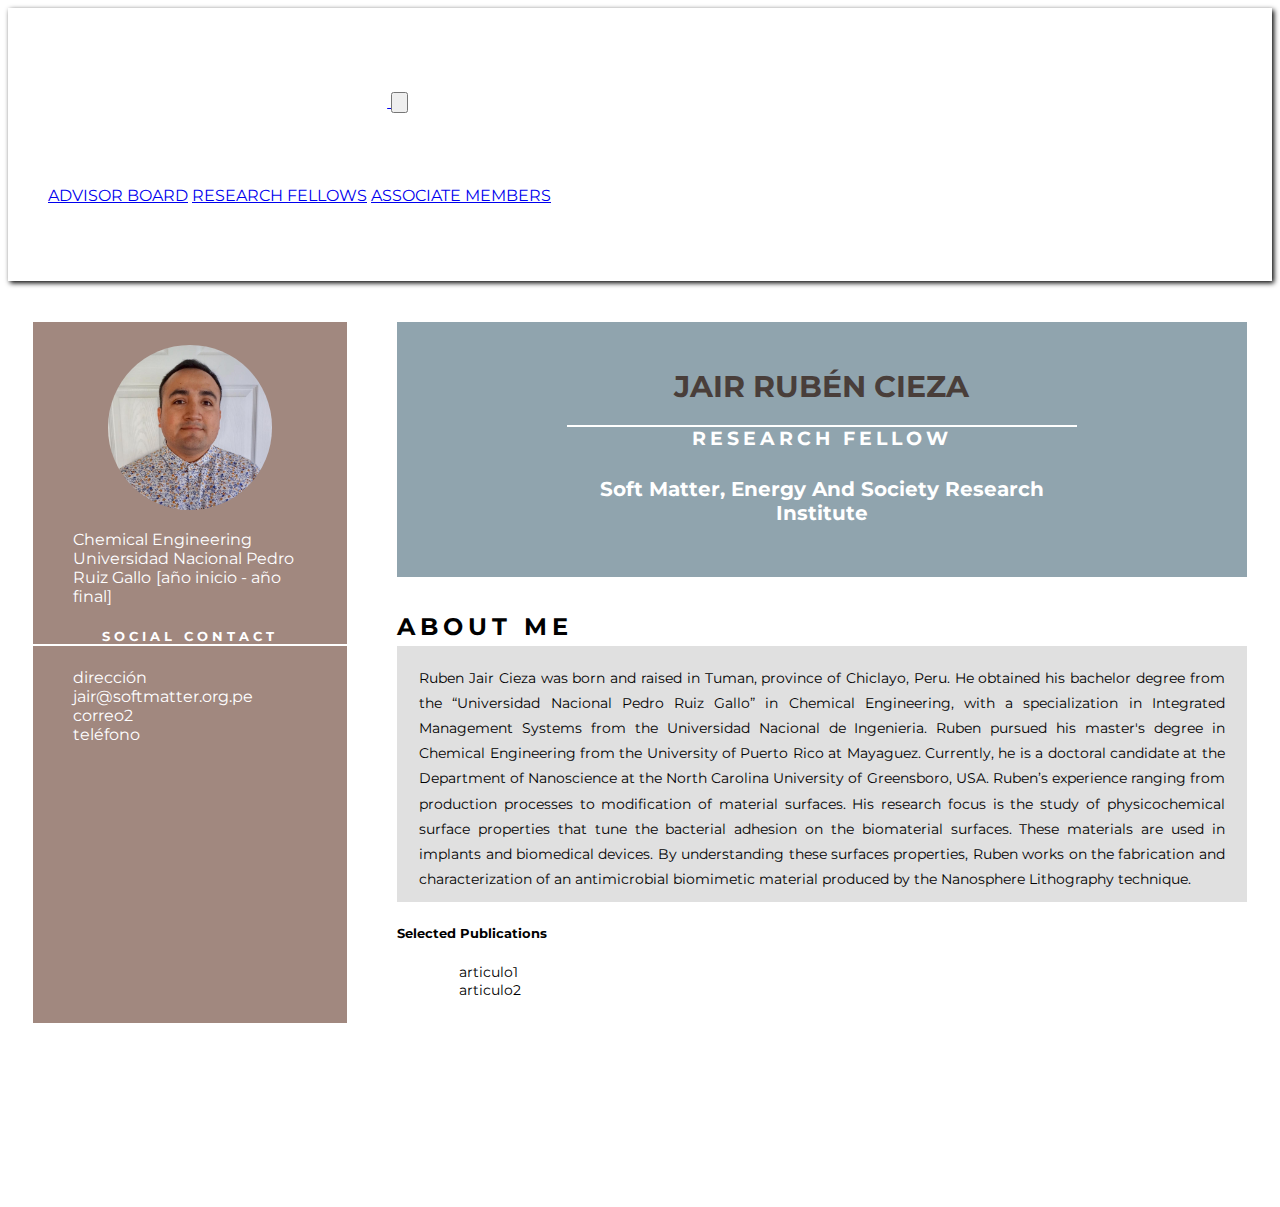
<file: R_Fellows/rcieza.html>
<!DOCTYPE html>
<html lang="en">
  <head>
    <meta charset="UTF-8" />
    <meta name="viewport" content="width=device-width, initial-scale=1.0" />
    <title>RF| Rubén J. Cieza</title>
    <meta name="author" content="José David Gonzales Bocanegra" />
    <link rel="icon" type="image/png" href="/img/icono.png" />

    <!--Font Awesome-->
    <link
      rel="stylesheet"
      href="https://use.fontawesome.com/releases/v5.8.2/css/all.css"
    />
    <!--Bootstrap CSS-->
    <link
      rel="stylesheet"
      href="https://stackpath.bootstrapcdn.com/bootstrap/4.5.0/css/bootstrap.min.css"
      integrity="sha384-9aIt2nRpC12Uk9gS9baDl411NQApFmC26EwAOH8WgZl5MYYxFfc+NcPb1dKGj7Sk"
      crossorigin="anonymous"
    />
    <!--Mi Css-->
    <link rel="stylesheet" href="/styles/style.css" />
    <!--Google Fonts-->
    <link
      href="https://fonts.googleapis.com/css2?family=Montserrat&display=swap"
      rel="stylesheet"
    />
    <!--CSS de CV-->
    <link rel="stylesheet" href="../styles/styleCV.css" />
  </head>
  <body>
    <!--Navegación-->
    <nav class="navbar navbar-expand-lg navbar-dark bg-dark">
      <a class="navbar-brand" href="../index.html">
        <img
          src="../img/logo.png"
          href="#"
          alt="logotipo"
          class="img-logo"
          style="width: 30%"
        />
      </a>
      <button
        class="navbar-toggler"
        type="button"
        data-toggle="collapse"
        data-target="#navbarNav"
        aria-controls="navbarNav"
        aria-expanded="false"
        aria-label="Toggle navigation"
      >
        <span class="navbar-toggler-icon"></span>
      </button>
      <div class="collapse navbar-collapse" id="navbarNav">
        <ul class="navbar-nav ml-auto">
          <li class="nav-item active">
            <a class="nav-link" href="../index.html"
              >HOME <span class="sr-only"></span
            ></a>
          </li>
          <li class="nav-item">
            <a class="nav-link" href="#">ABOUT</a>
          </li>
          <li class="nav-item dropdown">
            <a
              class="nav-link dropdown-toggle"
              href="#"
              id="navbarDropdownMenuLink"
              role="button"
              data-toggle="dropdown"
              aria-haspopup="true"
              aria-expanded="false"
            >
              TEAM
            </a>
            <div class="dropdown-menu" aria-labelledby="navbarDropdownMenuLink">
              <a class="dropdown-item" href="#">ADVISOR BOARD</a>
              <a
                class="dropdown-item"
                href="/pages/research_fellows.html"
                target="_blank"
                >RESEARCH FELLOWS</a
              >
              <a class="dropdown-item" href="#">ASSOCIATE MEMBERS</a>
            </div>
          </li>
          <li class="nav-item">
            <a class="nav-link" href="#">RESEARCH</a>
          </li>
          <li class="nav-item">
            <a class="nav-link" href="#">ACADEMICS</a>
          </li>
          <li class="nav-item">
            <a class="nav-link" href="#">CONTACT</a>
          </li>
          <li class="nav-item">
            <a class="nav-link" href="#">ESPAÑOL</a>
          </li>
        </ul>
      </div>
    </nav>

    <header>
      <!--Por ahora el header vacío-->
    </header>

    <div class="main-container">
      <aside class="jair-cieza">
        <figure id="img-CV">
          <img
            src="../img/jair2.jpeg"
            alt="imagen del investigador Jair Cieza"
          />
        </figure>
        <section>
          <ul>
            <li>
              <span>Chemical Engineering</span>
            </li>
            <li>
              <span>Universidad Nacional Pedro Ruiz Gallo </span
              ><span>[año inicio - año final]</span>
            </li>
            <!--Se siguen colocando los grados y universidades de acuerdo al investigador-->
          </ul>
        </section>
        <section>
          <h5>Social Contact</h5>
          <ul>
            <li><span>dirección</span></li>
            <li><span>jair@softmatter.org.pe</span></li>
            <li><span>correo2</span></li>
            <li><span>teléfono</span></li>
          </ul>
        </section>
      </aside>
      <main>
        <section class="hero">
          <h1>Jair Rubén Cieza</h1>
          <h3>Research Fellow</h3>
          <h4>Soft Matter, Energy And Society Research Institute</h4>
        </section>
        <section class="about-me">
          <h2>About me</h2>
          <p>
            Ruben Jair Cieza was born and raised in Tuman, province of Chiclayo,
            Peru. He obtained his bachelor degree from the “Universidad Nacional
            Pedro Ruiz Gallo” in Chemical Engineering, with a specialization in
            Integrated Management Systems from the Universidad Nacional de
            Ingenieria. Ruben pursued his master's degree in Chemical
            Engineering from the University of Puerto Rico at Mayaguez.
            Currently, he is a doctoral candidate at the Department of
            Nanoscience at the North Carolina University of Greensboro, USA.
            Ruben’s experience ranging from production processes to modification
            of material surfaces. His research focus is the study of
            physicochemical surface properties that tune the bacterial adhesion
            on the biomaterial surfaces. These materials are used in implants
            and biomedical devices. By understanding these surfaces properties,
            Ruben works on the fabrication and characterization of an
            antimicrobial biomimetic material produced by the Nanosphere
            Lithography technique.
          </p>
        </section>
        <section class="selected-publications">
          <h5>Selected Publications</h5>
          <article>
            <ul>
              <li>articulo1</li>
              <li>articulo2</li>
            </ul>
          </article>
        </section>
      </main>
    </div>
    <footer class="footer-CV text-center bg-dark">
      <div>
        <p class="text">
          Soft Matter &copy; 2020 - Todos los derechos reservados
        </p>
      </div>
    </footer>
  </body>
</html>
</file>
<file: styles/style.css>
* {
  box-sizing: border-box;
}

html {
  scroll-behavior: smooth;
}

body {
  font-family: "Montserrat", sans-serif;
}
h1 {
  font-size: 40pt;
}
.navbar {
  box-shadow: 2px 2px 5px #000;
}

.navbar .nav-item .nav-link {
  color: #fff;
}

.main-header {
  background: url(../img/engineering.jpg);
  background-size: cover;
  background-repeat: no-repeat;
  background-position: center;
  background-attachment: fixed;
  position: relative;
  overflow: hidden;
  min-height: 650px;
}

.main-header .container {
  margin-top: 110px;
}

.main-about {
  position: relative;
  background: url(../img/data.jpg);
  background-size: cover;
  min-height: 650px;
}

.secondary-header {
  position: relative;
  background: url(../img/investigadores.jpg);
  background-size: cover;
  min-height: 650px;
}

.secondary-header .container {
  margin-top: 110px;
}

.background-overlay {
  position: absolute;
  background: rgba(48, 51, 107, 0.5);
  top: 0;
  left: 0;
  width: 100%;
  height: 100%;
}

.main-about .container {
  margin-top: 100px;
}
.icon i {
  color: white;
  font-size: 5rem;
  padding: 0;
}
.grid-2 {
  display: grid;
  grid-template-columns: 1fr 1fr;
  grid-gap: 20px;
}
.grid-3 {
  display: grid;
  grid-template-columns: 1fr 1fr 1fr;
  grid-gap: 20px;
}
.contacto {
  padding: 2rem;
}
.formulario {
  padding: 1rem 0;
  text-align: justify;
  margin-top: 30px;
  margin-bottom: 10px;
  font-size: 20pt;
  color: #787575;
  margin: auto;
}

.enviar {
  background-color: #333;
  border-radius: 0px;
  cursor: pointer;
  color: #ffffff;
  outline: none;
  margin: 0;
  font-weight: bold;
}
.enviar:hover {
  background-color: #787575;
}

textarea {
  height: 200px;
}
input,
textarea {
  margin-bottom: 20px;
  font-size: 11pt;
  padding: 15px 10px 10px;
  border: 1px solid #cecece;
  background-color: #efefef;
  color: #787575;
  border-radius: 5px;
  width: 70%;
  outline: none;
}
.footer-main {
  color: #fff;
  padding: 15px 10px 10px;
}

/* Zoom In-Imágenes 
.junta-consultiva .col img{
	-webkit-transform: scale(1.2);
	transform: scale(1.2);
	-webkit-transition: .3s ease-in-out;
	transition: .3s ease-in-out;
}
.junta-consultiva .col img:hover{
	-webkit-transform: scale(0.95);
	transform: scale(0.95);
}
*/
</file>
<file: styles/styleCV.css>
* {
  box-sizing: border-box;
}

html {
  scroll-behavior: smooth;
}
/* ---------------- LAYOUT ------------------ */
.main-container {
  display: flex;
  width: 1200;
  margin: 0 auto;
  justify-content: center;
}
/* --------------- GENERAL ------------------ */
ul {
  list-style-type: none;
  padding: 0px 40px 0px 40px;
}
/* --------------  ASIDE ------------------ */
#img-CV img {
  margin-top: 3%;
  margin-left: 15%;
  border-radius: 50%;
  width: 70%;
}

.izquierda {
  line-height: 1.3;
}

aside {
  background-color: #a1887f;
  width: 135.5%;
  margin-top: 2%;
  margin-left: 2%;
  margin-right: 2%;
}
.reno {
  background-color: #a1887f;
  width: 48%;
  margin-top: 2%;
  margin-left: 2%;
  margin-right: 2%;
}

.delia {
  background-color: #a1887f;
  width: 48.5%;
  margin-top: 2%;
  margin-left: 2%;
  margin-right: 2%;
}
.jairo {
  background-color: #a1887f;
  width: 78.6%;
  margin-top: 2%;
  margin-left: 2%;
  margin-right: 2%;
}
.jairObed {
  background-color: #a1887f;
  width: 85%;
  margin-top: 2%;
  margin-left: 2%;
  margin-right: 2%;
}
.daniel-iglesias {
  background-color: #a1887f;
  width: 108.5%;
  margin-top: 2%;
  margin-left: 2%;
  margin-right: 2%;
}
.zelada {
  background-color: #a1887f;
  width: 135%;
  margin-top: 2%;
  margin-left: 2%;
  margin-right: 2%;
}
.juanca {
  background-color: #a1887f;
  width: 152.5%;
  margin-top: 2%;
  margin-left: 2%;
  margin-right: 2%;
}
.esther {
  background-color: #a1887f;
  width: 156%;
  margin-top: 2%;
  margin-left: 2%;
  margin-right: 2%;
}
span {
  margin-right: 0.5px;
}
.lokis {
  background-color: #a1887f;
  width: 178.5%;
  margin-top: 2%;
  margin-left: 2%;
  margin-right: 2%;
}

.jair-cieza {
  background-color: #a1887f;
  width: 205%;
  margin-top: 2%;
  margin-left: 2%;
  margin-right: 2%;
}

aside * {
  color: white;
}
aside h5 {
  text-align: center;
  text-transform: uppercase;
  letter-spacing: 4px;
  border-bottom: 2px solid white;
}

/* --------------- MAIN --------------------*/
main {
  margin-top: 2%;
  margin-left: 2%;
  margin-right: 2%;
}
main section h2 {
  text-transform: uppercase;
  letter-spacing: 5px;
}
main section h3 {
  font-weight: bold;
  text-transform: uppercase;
  letter-spacing: 5px;
}
.hero {
  padding: 3% 20%;
  text-align: center;
  background-color: #90a4ae;
}

.hero h1 {
  color: #493e3a;
  text-transform: uppercase;
  font-size: 30px;
}
.hero h3 {
  text-transform: uppercase;
  letter-spacing: 4px;
  color: white;
  border-top: 2px solid white;
}
.hero h4 {
  font-size: 20px;
  color: white;
}

.about-me {
  background-color: #e0e0e0;
}

.about-me p {
  line-height: 1.8em;
  font-size: 14px;
  margin-top: 10px;
  margin-left: 22px;
  margin-right: 22px;
  text-align: justify;
  padding-bottom: 10px;
}

.about-me h2 {
  background-color: white;
  padding: 15px 0px 5px 0px;
}

.selected-publications h3 {
  text-transform: uppercase;
  letter-spacing: 4px;
}

.selected-publications ul {
  font-size: 14px;
  margin-top: 10px;
  margin-left: 22px;
  margin-right: 22px;
  text-align: justify;
  padding-bottom: 10px;
}

.footer-CV {
  color: #fff;
  padding: 15px 10px 10px;
  margin-top: 100px;
}
</file>
